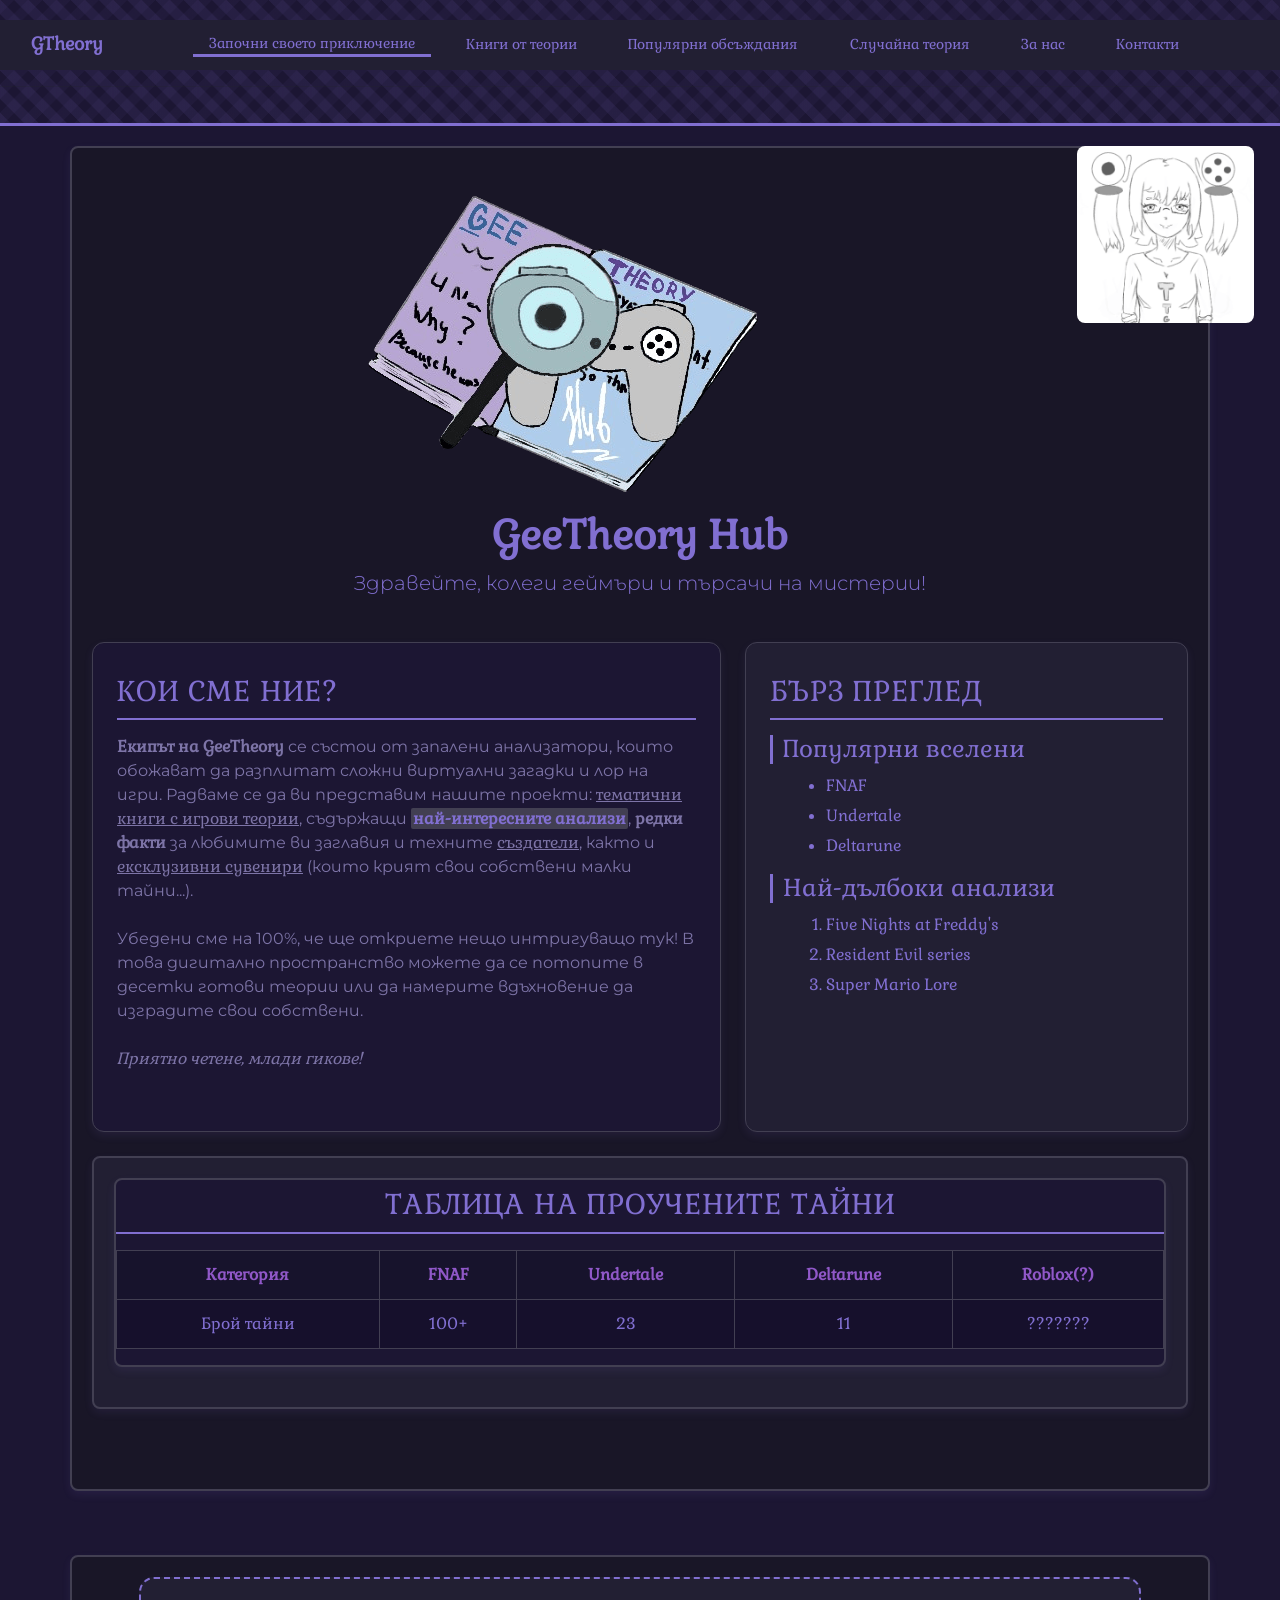
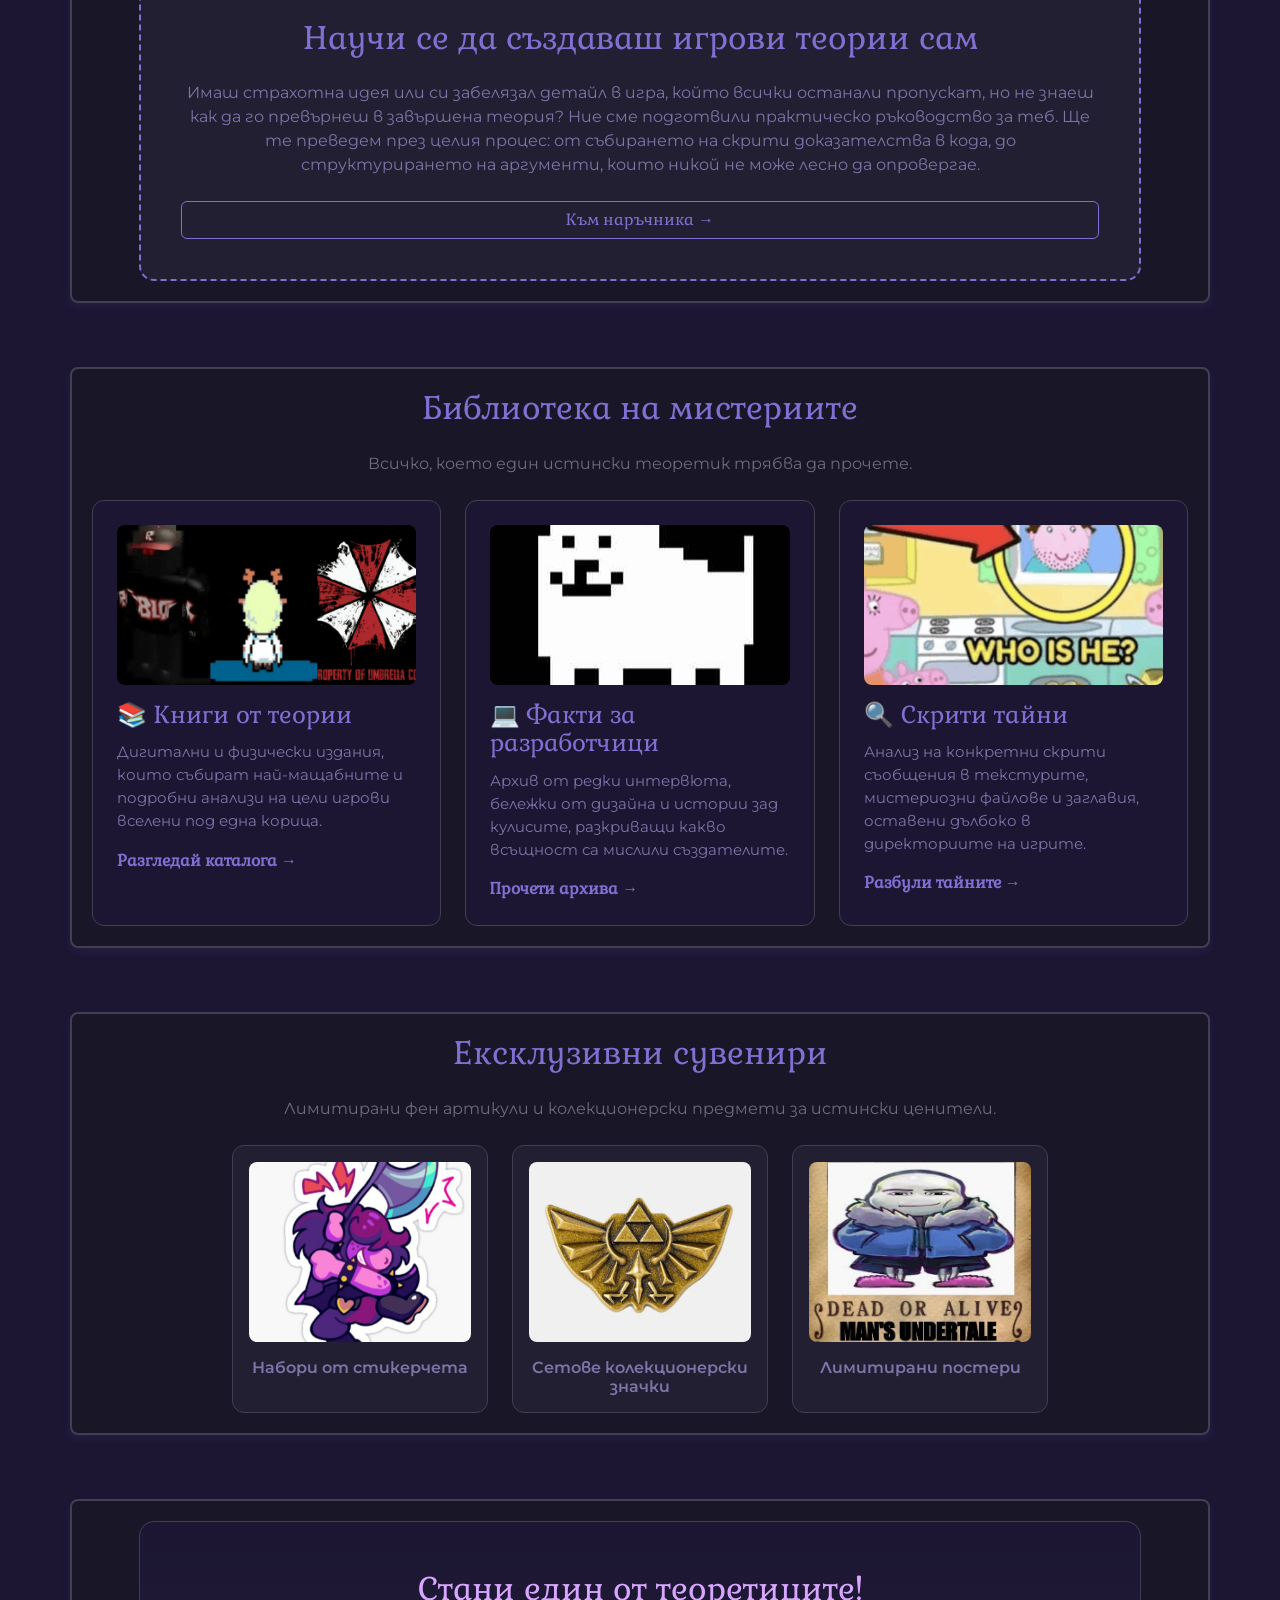
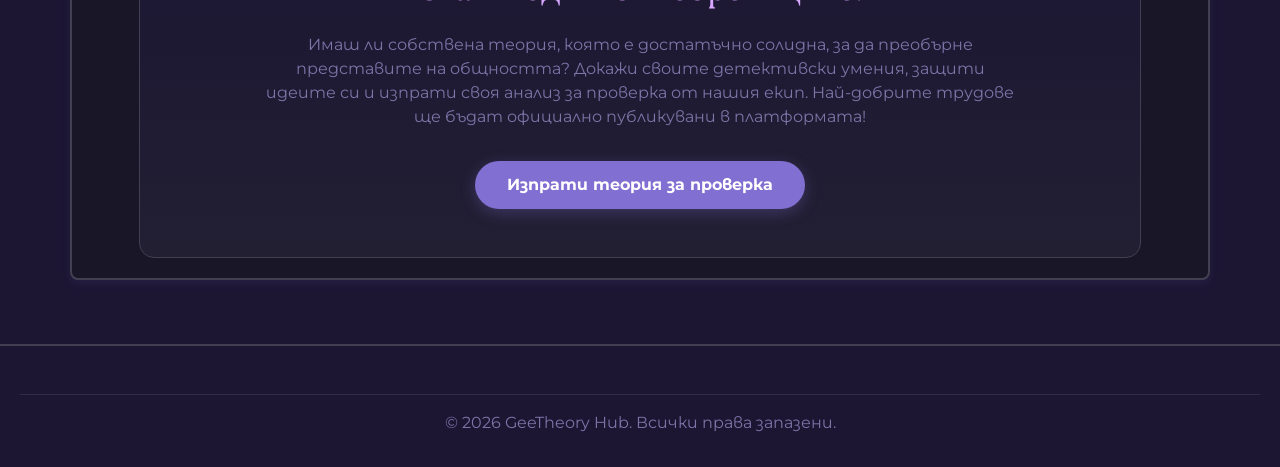
<file: index.html>
<!DOCTYPE html>
<html lang="bg">

<head>
    <link rel="icon" type="image/png" href="assets/media/logo_icon.png">
    <meta charset="UTF-8">
    <meta name="viewport" content="width=device-width, initial-scale=1.0, maximum-scale=5.0, user-scalable=yes">

    <link rel="preconnect" href="https://fonts.googleapis.com">
    <link rel="preconnect" href="https://fonts.gstatic.com" crossorigin>
    
    <link rel="stylesheet" href="https://cdnjs.cloudflare.com/ajax/libs/bootstrap/5.3.0/css/bootstrap.min.css" crossorigin="anonymous" referrerpolicy="no-referrer" />
    <link href="https://fonts.googleapis.com/css2?family=Gabriela&family=Montserrat:ital,wght@0,100..900;1,100..900&display=swap" rel="stylesheet">
    <link rel="stylesheet" href="assets/css/styles.css">

    <title>GeeTheory Hub - Начало</title>

</head>

<body>

    <header>
        <nav class="navbar navbar-expand-lg bg-body-tertiary">
            <div class="container-fluid">
                <a class="navbar-brand" href="index.html">GTheory</a>
                <button class="navbar-toggler" type="button" data-bs-toggle="collapse"
                    data-bs-target="#navbarSupportedContent" aria-controls="navbarSupportedContent"
                    aria-expanded="false" aria-label="Toggle navigation">
                    <span class="navbar-toggler-icon"></span>
                </button>
                <div class="collapse navbar-collapse" id="navbarSupportedContent">
                    <ul class="navbar-nav me-auto mb-2 mb-lg-0">
                        <li class="nav-item">
                            <a class="nav-link active" aria-current="page" href="index.html">Започни своето приключение</a>
                        </li>

                        <li class="nav-item">
                            <a class="nav-link" href="pages/books.html">Книги от теории</a>
                        </li>

                        <li class="nav-item">
                            <a class="nav-link" href="pages/discussions.html">Популярни обсъждания</a>
                        </li>

                        <li class="nav-item">
                            <a class="nav-link" href="pages/random-theory.html">Случайна теория</a>
                        </li>

                        <li class="nav-item">
                            <a class="nav-link" href="pages/about.html">За нас</a>
                        </li>

                        <li class="nav-item">
                            <a class="nav-link" href="pages/contact.html">Контакти</a>
                        </li>
                    </ul>
                </div>
            </div>
        </nav>

        <hr>

    </header>

    <div class="sticky-mascot">
        <div class="hover-image-box">
            <img src="assets/media/tiffy/Tiffy_idle.png" class="img-default" alt="GTheory Mascot">
    
            <img src="assets/media/tiffy/Tiffy.png" class="img-on-hover" alt="GTheory Mascot Hover Index">
        </div>
    </div>

    <div class="page-wrapper">

        <div class="container">
            <div class="text-center my-4">
                <img src="assets/media/logo.png" alt="welcome image" class="welcome-img img-fluid">
                <h1 align="center" class="mt-3">GeeTheory Hub</h1>
                <p class="lead" style="color: #816FD1;">Здравейте, колеги геймъри и търсачи на мистерии!</p>
            </div>

            <main>
                <section class="row g-4">
                    <div class="col-lg-7">
                        <article class="p-4" style="background-color: #1C1633; border-radius: 12px; border: 1px solid #423F52; height: 100%;">
                            <h3>Кои сме ние?</h3>
                            <p>
                                <b>Екипът на GeeTheory</b> се състои от запалени анализатори, които обожават да разплитат сложни виртуални загадки и лор на игри. Радваме се да ви представим нашите проекти: <u>тематични книги с игрови теории</u>, съдържащи <b><mark>най-интересните анализи</mark></b>, <b>редки факти</b> за любимите ви заглавия и техните <u>създатели</u>, както и <u>ексклузивни сувенири</u> (които крият свои собствени малки тайни...). 
                                <br><br>
                                Убедени сме на 100%, че ще откриете нещо интригуващо тук! В това дигитално пространство можете да се потопите в десетки готови теории или да намерите вдъхновение да изградите свои собствени.
                                <br><br>
                                <em>Приятно четене, млади гикове!</em>
                            </p>
                        </article>
                    </div>

                    <div class="col-lg-5">
                        <article class="p-4" style="background-color: #221F33; border-radius: 12px; border: 1px solid #423F52; height: 100%;">
                            <h3>Бърз преглед</h3>
                            <h4>Популярни вселени</h4>
                            <ul>
                                <li>FNAF</li>
                                <li>Undertale</li>
                                <li>Deltarune</li>
                            </ul>

                            <h4>Най-дълбоки анализи</h4>
                            <ol>
                                <li>Five Nights at Freddy's</li>
                                <li>Resident Evil series</li>
                                <li>Super Mario Lore</li>
                            </ol>
                        </article>
                    </div>

                    <div class="col-12 mt-4">
                        <article>
                            <div class="container p-0 text-center">
                                <h3 class="mb-3">Таблица на проучените тайни</h3>
                                <div class="table-responsive">
                                    <table class="table table-bordered text-center contrast-table" style="background-color:#1C1633;color:#7D74A7;border-color:#423F52;">
                                        <thead style="background-color:#221F33;color:#816FD1;">
                                            <tr>
                                                <th>Категория</th>
                                                <th>FNAF</th>
                                                <th>Undertale</th>
                                                <th>Deltarune</th>
                                                <th>Roblox(?)</th>
                                            </tr>
                                        </thead>
                                        <tbody>
                                            <tr style="background-color:#1C1633;color:#7D74A7;">
                                                <td>Брой тайни</td>
                                                <td>100+</td>
                                                <td>23</td>
                                                <td>11</td>
                                                <td>???????</td>
                                            </tr>
                                        </tbody>
                                    </table>
                                </div>
                            </div>
                        </article>
                    </div>
                </section>
            </main>
        </div>

        <section class="container main-section-box">
            <div class="row justify-content-center">
                <div class="col-md-11">
                    <div class="academy-purple-card text-center">
                        <h2 class="main-section-title">Научи се да създаваш игрови теории сам</h2>
                        <p class="mb-4">
                            Имаш страхотна идея или си забелязал детайл в игра, който всички останали пропускат, но не знаеш как да го превърнеш в завършена теория? Ние сме подготвили практическо ръководство за теб. Ще те преведем през целия процес: от събирането на скрити доказателства в кода, до структурирането на аргументи, които никой не може лесно да опровергае.
                        </p>
                        <a href="#" class="btn btn-outline-primary" style="color: #816FD1; border-color: #816FD1;">Към наръчника &rarr;</a>
                    </div>
                </div>
            </div>
        </section>

        <section class="container main-section-box">
            <h2 class="main-section-title">Библиотека на мистериите</h2>
            <p class="text-center mb-4" style="color: #6E6B7C; font-family: 'Montserrat', sans-serif;">Всичко, което един истински теоретик трябва да прочете.</p>
            <div class="row g-4">
                <div class="col-md-4">
                    <div class="library-feature-card">
                        <img src="assets/media/index/books.png" alt="Книги от теории" class="library-card-img img-fluid">
                        <h4>📚 Книги от теории</h4>
                        <p>Дигитални и физически издания, които събират най-мащабните и подробни анализи на цели игрови вселени под една корица.</p>
                        <a href="pages/books.html" style="color: #816FD1; text-decoration: none; font-weight: 600;">Разгледай каталога &rarr;</a>
                    </div>
                </div>
                <div class="col-md-4">
                    <div class="library-feature-card">
                        <img src="assets/media/index/devs.jpg" alt="Факти за разработчици" class="library-card-img img-fluid">
                        <h4>💻 Факти за разработчици</h4>
                        <p>Архив от редки интервюта, бележки от дизайна и истории зад кулисите, разкриващи какво всъщност са мислили създателите.</p>
                        <a href="#" style="color: #816FD1; text-decoration: none; font-weight: 600;">Прочети архива &rarr;</a>
                    </div>
                </div>
                <div class="col-md-4">
                    <div class="library-feature-card">
                        <img src="assets/media/index/mysteries.png" alt="Скрити тайни" class="library-card-img img-fluid">
                        <h4>🔍 Скрити тайни</h4>
                        <p>Анализ на конкретни скрити съобщения в текстурите, мистериозни файлове и заглавия, оставени дълбоко в директориите на игрите.</p>
                        <a href="#" style="color: #816FD1; text-decoration: none; font-weight: 600;">Разбули тайните &rarr;</a>
                    </div>
                </div>
            </div>
        </section>

        <section class="container main-section-box">
            <h2 class="main-section-title">Ексклузивни сувенири</h2>
            <p class="text-center mb-4" style="color: #6E6B7C; font-family: 'Montserrat', sans-serif;">Лимитирани фен артикули и колекционерски предмети за истински ценители.</p>
            <div class="row g-4 justify-content-center">
                <div class="col-md-3 col-sm-6">
                    <div class="souvenir-showcase-card">
                        <div class="souvenir-img-wrapper">
                            <img src="assets/media/index/souvenirs1.png" alt="Сувенир 1" class="img-fluid">
                        </div>
                        <h4 class="souvenir-title">Набори от стикерчета</h4>
                    </div>
                </div>
                <div class="col-md-3 col-sm-6">
                    <div class="souvenir-showcase-card">
                        <div class="souvenir-img-wrapper">
                            <img src="assets/media/index/souvenirs2.png" alt="Сувенир 2" class="img-fluid">
                        </div>
                        <h4 class="souvenir-title">Сетове колекционерски значки</h4>
                    </div>
                </div>
                <div class="col-md-3 col-sm-6">
                    <div class="souvenir-showcase-card">
                        <div class="souvenir-img-wrapper">
                            <img src="assets/media/index/souvenirs3.jpg" alt="Сувенир 3" class="img-fluid">
                        </div>
                        <h4 class="souvenir-title">Лимитирани постери</h4>
                    </div>
                </div>
            </div>
        </section>

        <section class="container main-section-box">
            <div class="row justify-content-center">
                <div class="col-md-11">
                    <div class="cta-theorist-box">
                        <h2 class="main-section-title" style="color: #d7a6ff;">Стани един от теоретиците!</h2>
                        <p class="mx-auto style-desc" style="max-width: 750px; color: #7D74A7; font-family: 'Montserrat', sans-serif;">
                            Имаш ли собствена теория, която е достатъчно солидна, за да преобърне представите на общността? Докажи своите детективски умения, защити идеите си и изпрати своя анализ за проверка от нашия екип. Най-добрите трудове ще бъдат официално публикувани в платформата!
                        </p>
                        <a href="pages/contact.html" class="btn-purple-cta">Изпрати теория за проверка</a>
                    </div>
                </div>
            </div>
        </section>

    </div>

    <footer>
        <hr>
        <p class="text-center">&copy; 2026 GeeTheory Hub. Всички права запазени.</p>
    </footer>

    <script src="https://cdn.jsdelivr.net/npm/bootstrap@5.3.0/dist/js/bootstrap.bundle.min.js" defer></script>
</body>

</html>
</file>
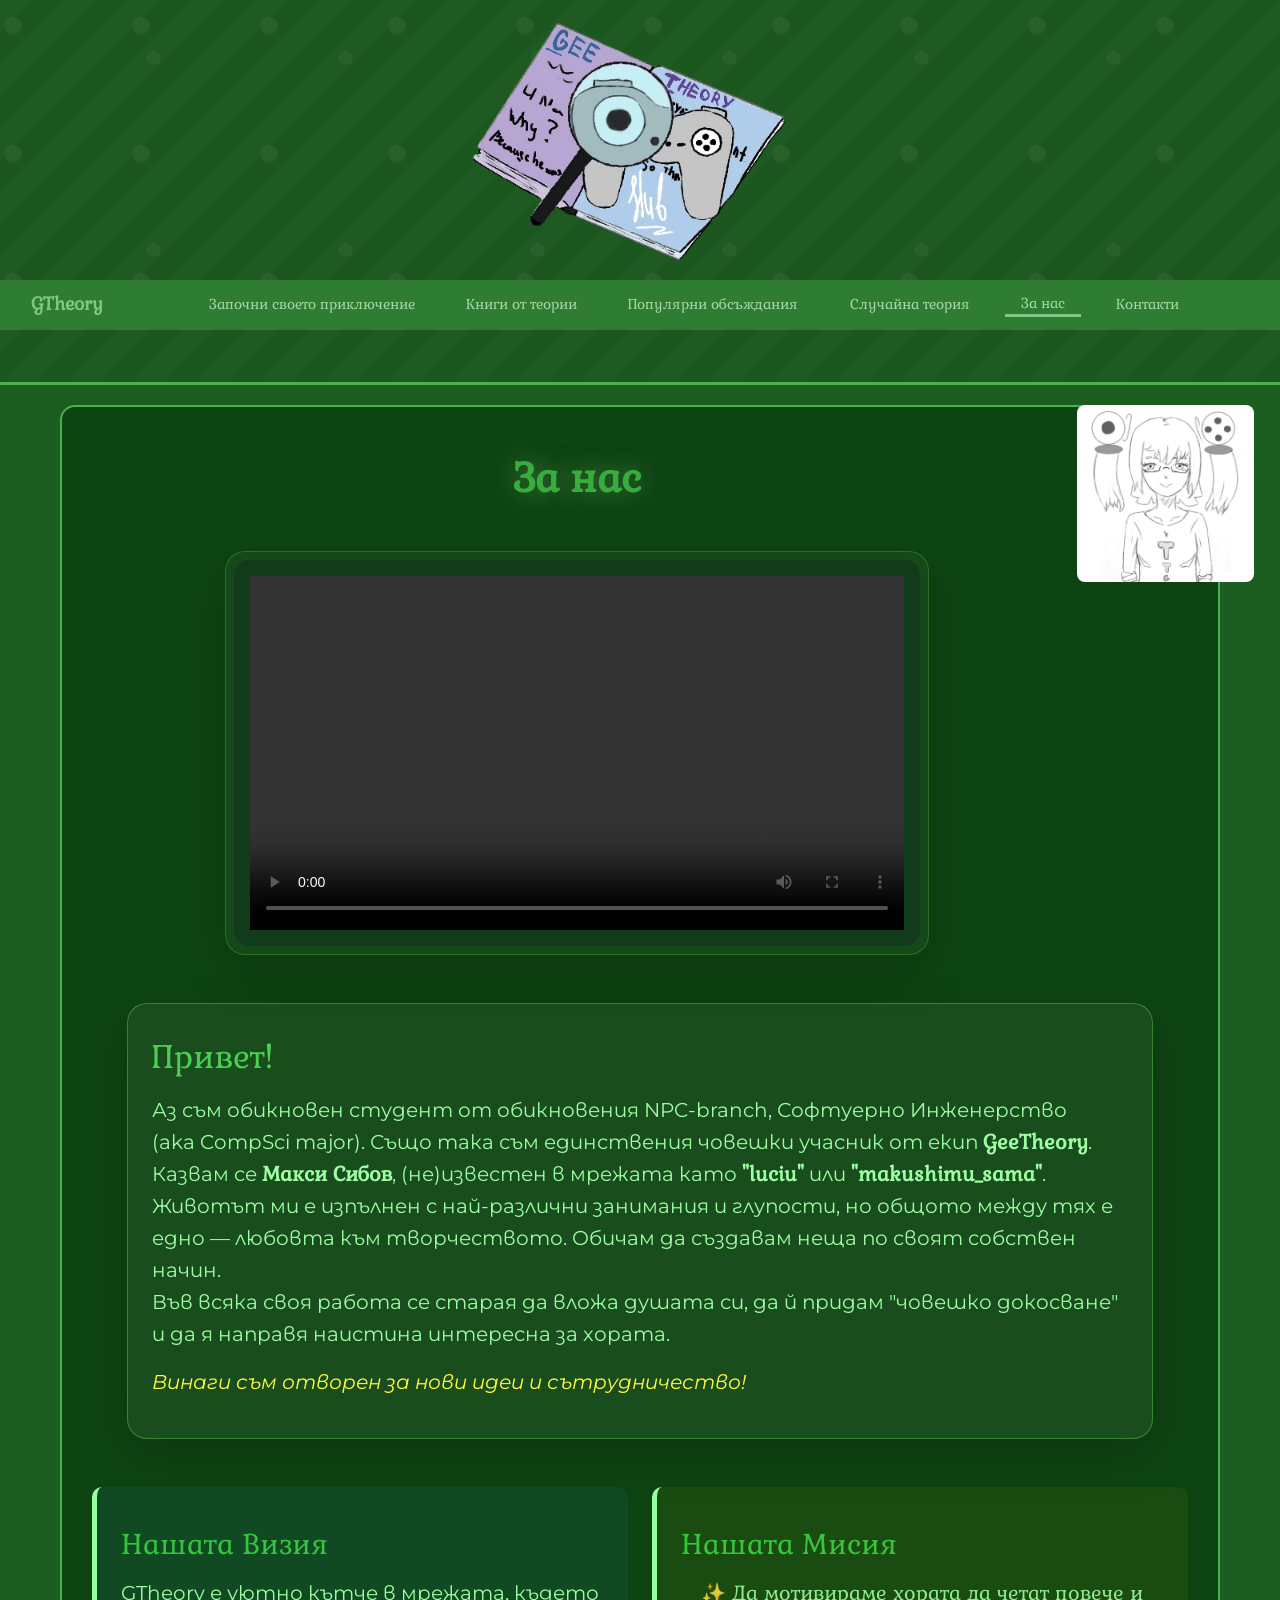
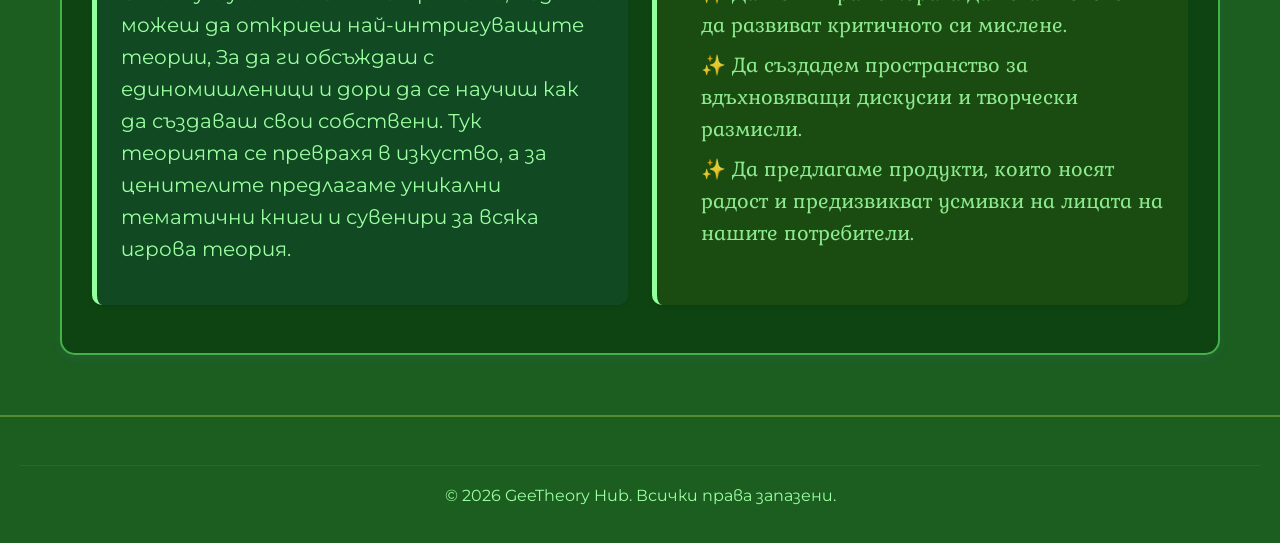
<file: pages/about.html>
<!DOCTYPE html>
<html lang="bg">

<head>
    <link rel="icon" type="image/png" href="../assets/media/logo_icon.png">
    <meta charset="UTF-8">
    <meta name="viewport" content="width=device-width, initial-scale=1.0, maximum-scale=5.0, user-scalable=yes">
    <link rel="preconnect" href="https://fonts.googleapis.com">
    <link rel="preconnect" href="https://fonts.gstatic.com" crossorigin>
    <link href="https://fonts.googleapis.com/css2?family=Gabriela&family=Montserrat:ital,wght@0,100..900;1,100..900&display=swap" rel="stylesheet">
    <link rel="stylesheet" href="https://cdnjs.cloudflare.com/ajax/libs/bootstrap/5.3.0/css/bootstrap.min.css" crossorigin="anonymous" referrerpolicy="no-referrer" />
    <link rel="stylesheet" href="../assets/css/styles.css">
    <title>За нас</title>
</head>

<body class="about-page">

    <header class="about-header">
        <div class="magnifying-glass magnifier-1"></div>
        <div class="magnifying-glass magnifier-2"></div>
        <div class="magnifying-glass magnifier-3"></div>

        <img src="../assets/media/logo.png" alt="Logo of my brand" style="width: 25rem !important;" class="img-fluid">
        <nav class="navbar navbar-expand-lg bg-body-tertiary">
            <div class="container-fluid">
                <a class="navbar-brand" href="../index.html">GTheory</a>
                <button class="navbar-toggler" type="button" data-bs-toggle="collapse"
                    data-bs-target="#navbarSupportedContent" aria-controls="navbarSupportedContent"
                    aria-expanded="false" aria-label="Toggle navigation">
                    <span class="navbar-toggler-icon"></span>
                </button>
                <div class="collapse navbar-collapse" id="navbarSupportedContent">
                    <ul class="navbar-nav me-auto mb-2 mb-lg-0">
                        <li class="nav-item">
                            <a class="nav-link" href="../index.html">Започни своето приключение</a>
                        </li>
                        <li class="nav-item">
                            <a class="nav-link" href="../pages/books.html">Книги от теории</a>
                        </li>
                        <li class="nav-item">
                            <a class="nav-link" href="../pages/discussions.html">Популярни обсъждания</a>
                        </li>
                        <li class="nav-item">
                            <a class="nav-link" href="random-theory.html">Случайна теория</a>
                        </li>
                        <li class="nav-item">
                            <a class="nav-link active" aria-current="page" href="about.html">За нас</a>
                        </li>
                        <li class="nav-item">
                            <a class="nav-link" href="contact.html">Контакти</a>
                        </li>
                    </ul>
                </div>
            </div>
        </nav>
    </header>

    <div class="sticky-mascot">
        <div class="hover-image-box">
            <img src="../assets/media/tiffy/Tiffy_idle.png" class="img-default" alt="GTheory Mascot">
            <img src="../assets/media/tiffy/Tiffy_about.png" class="img-on-hover" alt="GTheory Mascot Hover About">
        </div>
    </div>

    <div class="page-wrapper">
        <div class="container py-5">
            <h1 class="text-center mb-5" style="font-family: 'Gabriela', serif; color: #00ff08;">За нас</h1>

            <div class="row justify-content-center mb-5">
                <div class="col-md-11 col-lg-9">
                    <div class="p-2 shadow-lg" style="background: rgba(255, 255, 255, 0.03); border-radius: 20px; border: 1px solid rgba(134, 255, 113, 0.2);">
                        <div class="ratio ratio-16x9" style="border-radius: 15px; overflow: hidden; background: #123b1b;">
                            
                            <div class="d-flex flex-column align-items-center justify-content-center text-center p-3 text-muted">
                                <video width="100%" height="100%" controls>
                                    <source src="../assets/media/vid_promo.mov" type="video/mp4">
                                </video>
                            </div>
                            
                        </div>
                    </div>
                </div>
            </div>
            <div class="row justify-content-center mb-5">
                <div class="col-md-11 about-card shadow-lg p-4" style="background: rgba(255, 255, 255, 0.05); border-radius: 20px; border: 1px solid rgba(134, 255, 113, 0.3);">
                    <h2>Привет!</h2>
                    <p>
                        Аз съм обикновен студент от обикновения NPC-branch, Софтуерно Инженерство <br>(aka CompSci major). Също така съм единствения човешки учасник от екип <strong>GeeTheory</strong>. <br>Казвам се <strong>Макси Сибов</strong>, (не)известен в мрежата като <strong>"luciu"</strong> или <strong>"makushimu_sama"</strong>. 
                        <br>Животът ми е изпълнен с най-различни занимания и глупости, но общото между тях е едно — любовта към творчеството. 
                        Обичам да създавам неща по своят собствен начин. <br>Във всяка своя работа се старая да вложа душата си, да й придам
                        "човешко докосване" и да я направя наистина интересна за хората. 
                    </p>
                    <p style="font-style: italic; color: #fffc40 !important;">Винаги съм отворен за нови идеи и сътрудничество!</p>
                </div>
            </div>

            <div class="row g-4">
                <div class="col-md-6">
                    <div class="h-100 p-4 shadow-sm" style="background: rgba(46, 123, 180, 0.1); border-left: 5px solid #93ff9e; border-radius: 10px;">
                        <h3>Нашата Визия</h3>
                        <p>
                            GTheory е уютно кътче в мрежата, където можеш да откриеш най-интригуващите теории, 
                            За да ги обсъждаш с единомишленици и дори да се научиш как да създаваш свои собствени. 
                            Тук теорията се преврахя в изкуство, а за ценителите предлагаме уникални тематични книги и сувенири за всяка игрова теория.
                        </p>
                    </div>
                </div>
                <div class="col-md-6">
                    <div class="h-100 p-4 shadow-sm" style="background: rgba(255, 215, 0, 0.05); border-left: 5px solid #93ff9e; border-radius: 10px;">
                        <h3>Нашата Мисия</h3>
                        <div class="ul-card" style="list-style-type: '✨ ';">
                            <li class="mb-2">Да мотивираме хората да четат повече и да развиват критичното си мислене.</li>
                            <li class="mb-2">Да създадем пространство за вдъхновяващи дискусии и творчески размисли.</li>
                            <li>Да предлагаме продукти, които носят радост и предизвикват усмивки на лицата на нашите потребители.</li>
                        </div>
                    </div>
                </div>
            </div>
        </div>
    </div>

    <footer>
        <hr>
        <p>&copy; 2026 GeeTheory Hub. Всички права запазени.</p>
    </footer>

    <script src="https://cdn.jsdelivr.net/npm/bootstrap@5.3.0/dist/js/bootstrap.bundle.min.js" defer></script>

</body>

</html>
</file>
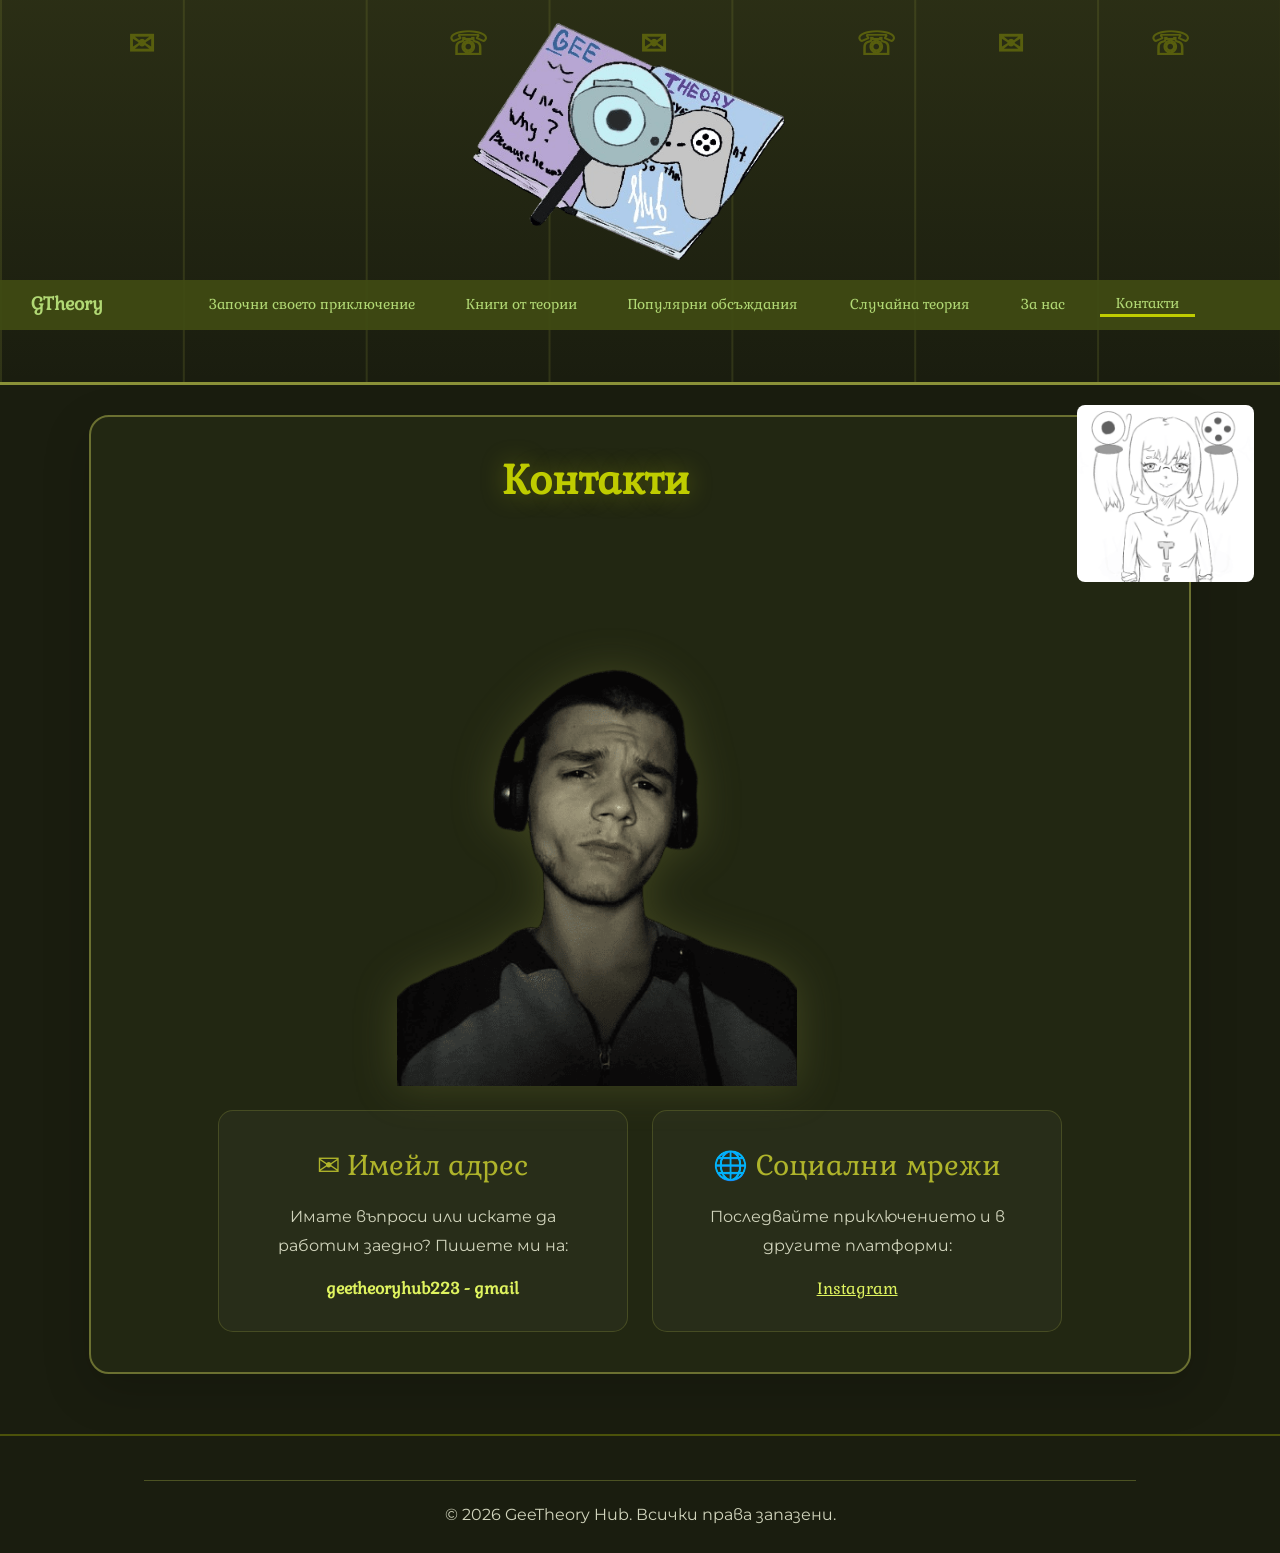
<file: pages/contact.html>
﻿<!DOCTYPE html>
<html lang="bg">

<head>
    <link rel="icon" type="image/png" href="../assets/media/logo_icon.png">
    <meta charset="UTF-8">
    <meta name="viewport" content="width=device-width, initial-scale=1.0, maximum-scale=5.0, user-scalable=yes">
    
    <link rel="preconnect" href="https://fonts.googleapis.com">
    <link rel="preconnect" href="https://fonts.gstatic.com" crossorigin>

    <link href="https://fonts.googleapis.com/css2?family=Gabriela&family=Montserrat:ital,wght@0,100..900;1,100..900&display=swap" rel="stylesheet">
    <link rel="stylesheet" href="https://cdnjs.cloudflare.com/ajax/libs/bootstrap/5.3.0/css/bootstrap.min.css" crossorigin="anonymous" referrerpolicy="no-referrer" />
    
    <!-- Unified CSS -->
    <link rel="stylesheet" href="../assets/css/styles.css">
    <title>Контакти</title>
</head>

<body class="contact-page">

    <header class="contact-header">
        <div class="floating-icons">
            <span class="floating-phone">☏</span>
            <span class="floating-letter">✉</span>
            <span class="floating-phone">☏</span>
            <span class="floating-letter">✉</span>
            <span class="floating-phone">☏</span>
            <span class="floating-letter">✉</span>
        </div>
        <img src="../assets/media/logo.png" alt="Logo of my brand" style="width: 25rem !important; position: inherit !important;" class="img-fluid">
        <nav class="navbar navbar-expand-lg bg-body-tertiary">
            <div class="container-fluid">
                <a class="navbar-brand" href="../index.html">GTheory</a>
                <button class="navbar-toggler" type="button" data-bs-toggle="collapse"
                    data-bs-target="#navbarSupportedContent" aria-controls="navbarSupportedContent"
                    aria-expanded="false" aria-label="Toggle navigation">
                    <span class="navbar-toggler-icon"></span>
                </button>
                <div class="collapse navbar-collapse" id="navbarSupportedContent">
                    <ul class="navbar-nav me-auto mb-2 mb-lg-0">
                        <li class="nav-item">
                            <a class="nav-link" href="../index.html">Започни своето приключение</a>
                        </li>
                        <li class="nav-item">
                            <a class="nav-link" href="../pages/books.html">Книги от теории</a>
                        </li>
                        <li class="nav-item">
                            <a class="nav-link" href="../pages/discussions.html">Популярни обсъждания</a>
                        </li>
                        <li class="nav-item">
                            <a class="nav-link" href="random-theory.html">Случайна теория</a>
                        </li>
                        <li class="nav-item">
                            <a class="nav-link" href="about.html">За нас</a>
                        </li>
                        <li class="nav-item">
                            <a class="nav-link active" aria-current="page" href="contact.html">Контакти</a>
                        </li>
                    </ul>
                </div>
            </div>
        </nav>
    </header>

    <div class="sticky-mascot">
        <div class="hover-image-box">
            <img src="../assets/media/tiffy/Tiffy_idle.png" class="img-default" alt="GTheory Mascot">
    
            <img src="../assets/media/tiffy/Tiffy_contact.png" class="img-on-hover" alt="GTheory Mascot Hover Contact">
        </div>
    </div>

    <div class="page-wrapper">
        <div class="container shadow-lg">
            <h1 class="text-center mb-5" style="font-family: 'Gabriela', serif; color: #ddf060;">Контакти</h1>
            <img src="../assets/media/contacts/contact.png" alt="Contact Illustration" class="contact-illustration img-fluid mb-4" style="max-width: 400px; display: block; margin-left: auto; margin-right: auto;">

            <div class="row g-4 justify-content-center">
                <div class="col-md-5">
                    <div class="contact-card">
                        <h3>✉ Имейл адрес</h3>
                        <p>Имате въпроси или искате да работим заедно? Пишете ми на:</p>
                        <a href="mailto:geetheoryhub223@gmail.com" class="contact-link">geetheoryhub223 - gmail</a>
                    </div>
                </div>

                <div class="col-md-5">
                    <div class="contact-card">
                        <h3>🌐 Социални мрежи</h3>
                        <p>Последвайте приключението и в другите платформи:</p>
                        <div class="social-icons">
                            <a href="https://www.instagram.com/makushimu_sama/" target="_blank">Instagram</a>
                        </div>
                    </div>
                </div>
            </div>

        </div>
    </div>

    <footer class="text-center py-4">
        <hr style="border-color: #ddf060; width: 80%; margin: 20px auto;">
        <p>&copy; 2026 GeeTheory Hub. Всички права запазени.</p>
    </footer>

    <script src="https://cdn.jsdelivr.net/npm/bootstrap@5.3.0/dist/js/bootstrap.bundle.min.js" defer></script>

</body>
</html>
</file>
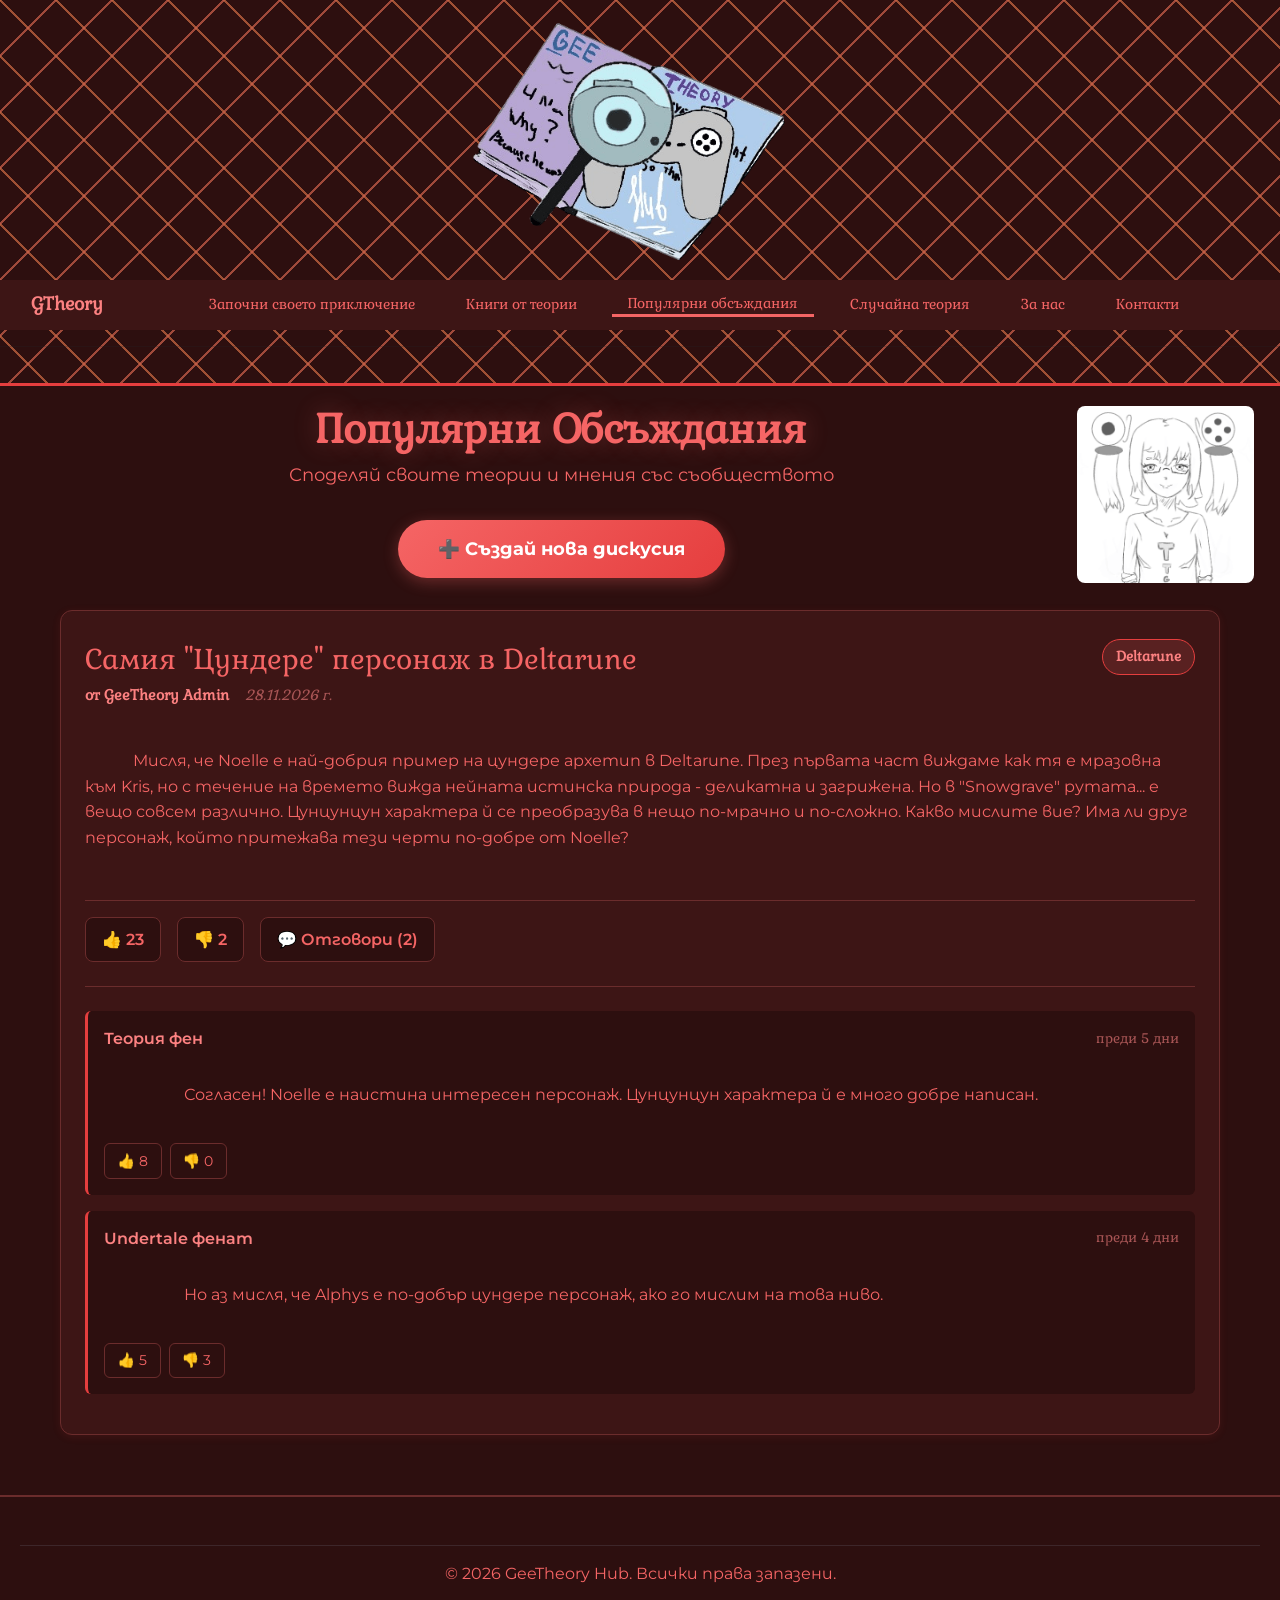
<file: pages/discussions.html>
<!DOCTYPE html>
<html lang="bg">

<head>
    <link rel="icon" type="image/png" href="../assets/media/logo_icon.png">
    <meta charset="UTF-8">
    <meta name="viewport" content="width=device-width, initial-scale=1.0, maximum-scale=5.0, user-scalable=yes">

    <link rel="preconnect" href="https://fonts.googleapis.com">
    <link rel="preconnect" href="https://fonts.gstatic.com" crossorigin>

    <link rel="stylesheet" href="https://cdnjs.cloudflare.com/ajax/libs/bootstrap/5.3.0/css/bootstrap.min.css" crossorigin="anonymous" referrerpolicy="no-referrer" />
    <link href="https://fonts.googleapis.com/css2?family=Gabriela&family=Montserrat:ital,wght@0,100..900;1,100..900&display=swap" rel="stylesheet">
    <!-- Unified CSS -->
    <link rel="stylesheet" href="../assets/css/styles.css">

    <title>Популярни Обсъждания</title>
</head>

<body class="discussions-page">

    <header class="discussions-header">
        <img src="../assets/media/logo.png" alt="Logo of my brand" style="width: 25rem !important;" class="img-fluid">
        <nav class="navbar navbar-expand-lg bg-body-tertiary">
            <div class="container-fluid">
                <a class="navbar-brand" href="../index.html">GTheory</a>
                <button class="navbar-toggler" type="button" data-bs-toggle="collapse"
                    data-bs-target="#navbarSupportedContent" aria-controls="navbarSupportedContent"
                    aria-expanded="false" aria-label="Toggle navigation">
                    <span class="navbar-toggler-icon"></span>
                </button>
                <div class="collapse navbar-collapse" id="navbarSupportedContent">
                    <ul class="navbar-nav me-auto mb-2 mb-lg-0">
                        <li class="nav-item">
                            <a class="nav-link" href="../index.html">Започни своето приключение</a>
                        </li>
                        <li class="nav-item">
                            <a class="nav-link" href="../pages/books.html">Книги от теории</a>
                        </li>
                        <li class="nav-item">
                            <a class="nav-link active" aria-current="page" href="discussions.html">Популярни обсъждания</a>
                        </li>
                        <li class="nav-item">
                            <a class="nav-link" href="random-theory.html">Случайна теория</a>
                        </li>
                        <li class="nav-item">
                            <a class="nav-link" href="about.html">За нас</a>
                        </li>
                        <li class="nav-item">
                            <a class="nav-link" href="contact.html">Контакти</a>
                        </li>
                    </ul>
                </div>
            </div>
        </nav>
        <hr>
    </header>

    <div class="sticky-mascot">
        <div class="hover-image-box">
            <img src="../assets/media/tiffy/Tiffy_idle.png" class="img-default" alt="GTheory Mascot">
    
            <img src="../assets/media/tiffy/Tiffy_discussions.png" class="img-on-hover" alt="GTheory Mascot Hover Discussions">
        </div>
    </div>

    <div class="page-wrapper">
        <h1 align="center">Популярни Обсъждания</h1>
        <p class="section-subtitle">Споделяй своите теории и мнения със съобществото</p>

        <!-- CREATE DISCUSSION BUTTON -->
        <div class="create-discussion-container">
            <button class="btn-create-discussion" onclick="toggleCreateForm()">
                ➕ Създай нова дискусия
            </button>
        </div>

        <!-- CREATE DISCUSSION FORM -->
        <div id="createForm" class="create-form hidden">
            <div class="form-header">
                <h2>Създай своята дискусия</h2>
                <button class="close-btn" onclick="toggleCreateForm()">✕</button>
            </div>
            <form onsubmit="createDiscussion(event)">
                <div class="form-group">
                    <label for="titleInput">Заглавие на дискусията:</label>
                    <input type="text" id="titleInput" placeholder="Напр. Най-добрия персонаж в FNAF" required>
                </div>
                <div class="form-group">
                    <label for="contentInput">Твоето мнение:</label>
                    <textarea id="contentInput" placeholder="Напиши подробно твоето мнение тук..." rows="6" required></textarea>
                </div>
                <div class="form-group">
                    <label for="gameInput">За коя игра е дискусията?</label>
                    <select id="gameInput" required>
                        <option value="">Избери игра...</option>
                        <option value="fnaf">Five Nights at Freddy's</option>
                        <option value="undertale">Undertale</option>
                        <option value="deltarune">Deltarune</option>
                        <option value="mario">Super Mario Bros</option>
                        <option value="zelda">The Legend of Zelda</option>
                        <option value="resident-evil">Resident Evil</option>
                        <option value="roblox">Roblox</option>
                        <option value="other">Друга игра</option>
                    </select>
                </div>
                <div class="form-actions">
                    <button type="submit" class="btn-submit">Публикувай</button>
                    <button type="button" class="btn-cancel" onclick="toggleCreateForm()">Отмени</button>
                </div>
            </form>
        </div>

        <!-- DISCUSSIONS LIST -->
        <div class="discussions-container" id="discussionsContainer">
            <!-- Дискусиите ще се зареждат тук -->
        </div>

    </div>

    <footer>
        <hr>
        <p>&copy; 2026 GeeTheory Hub. Всички права запазени.</p>
    </footer>

    <!-- REPLY MODAL -->
    <div id="replyModal" class="modal hidden">
        <div class="modal-content">
            <div class="modal-header">
                <h2>Отговори на дискусия</h2>
                <button class="close-modal" onclick="closeReplyModal()">✕</button>
            </div>
            <form onsubmit="submitReply(event)">
                <textarea id="replyText" placeholder="Напиши своя отговор..." rows="5" required></textarea>
                <div class="modal-actions">
                    <button type="submit" class="btn-submit">Отговори</button>
                    <button type="button" class="btn-cancel" onclick="closeReplyModal()">Отмени</button>
                </div>
            </form>
        </div>
    </div>

    <script src="../assets/js/discussions.js"></script>
    <script src="https://cdn.jsdelivr.net/npm/bootstrap@5.3.0/dist/js/bootstrap.bundle.min.js" defer></script>

</body>

</html>
</file>
<file: assets/css/styles.css>
/* ========================================
   UNIFIED STYLES.CSS - All pages
   ======================================== */

* {
    box-sizing: border-box;
    padding: 0;
    margin: 0;
}

html, body {
    max-width: 100%;
}

html {
    font-size: 16px;
}

body {
    background-color: #1C1633;
    margin: 0;
    padding: 0;
}

html::-webkit-scrollbar,
body::-webkit-scrollbar {
    width: 0 !important;
    height: 0 !important;
    background: transparent !important; /* Прави го прозрачен */
    display: none !important;
}

.page-wrapper {
    max-width: 75rem;
    margin: 0 auto;
    padding: 0 1.25rem;
}

/* ========================================
   GLOBAL TYPOGRAPHY
   ======================================== */

h1 {
    color: #816FD1;
    font-size: 2.5rem;
    font-weight: bold !important;
    text-align: center;
}

h3 {
    color: #816FD1;
    padding-top: 0.5rem !important;
    font-size: 1.75rem !important;
}

h4 {
    color: #7D74A7;
}

article h4 {
    color: #7D74A7;
}

article ul,
article ol {
    color: #6E6B7C;
    font-family: 'Montserrat', sans-serif;
    margin-left: 1.5rem;
}

article ul li,
article ol li {
    color: #816FD1;
    margin-bottom: 0.375rem;
}

ul, ol {
    color: #7D74A7;
    font-family: 'Montserrat', sans-serif;
}

p {
    color: #7D74A7;
    font-family: 'Montserrat', sans-serif;
}

mark {
    background-color: #423F52;
    color: #816FD1;
    padding: 0 0.125rem;
    border-radius: 0.125rem;
}

a {
    color: #816FD1 !important;
}

a:hover {
    color: #FFFFFF !important;
}

* {
    font-family: Gabriela;
}

.gabriela-regular {
    font-family: "Gabriela", serif;
    font-weight: 400;
    font-style: normal;
}

.montserrat-regular {
    font-family: "Montserrat", sans-serif;
    font-weight: 500;
    font-style: normal;
}

/* ==========================================================================
   СТИЛИ ДЛЯ СТИКЕР-КАРТИНКИ С ЭФФЕКТОМ ХОВЕРА
   ========================================================================== */

/* ==========================================================================
   ОБНОВЛЕННЫЙ СТИЛЬ: ПОЛНАЯ ЗАМЕНА КАРТИНКИ ПРИ ХОВЕРЕ
   ========================================================================== */

.sticky-mascot {
    position: sticky;
    top: 120px; 
    float: right;
    margin-right: 2vw; 
    
    /* Адаптивный размер (clamp), сохраняем */
    width: clamp(120px, 15vw, 230px); 
    padding-left: 15px; 
    z-index: 999;
    pointer-events: auto;
    transition: width 0.2s ease; 
}

/* Контейнер для двух изображений */
.hover-image-box {
    position: relative;
    cursor: pointer;
    width: 100%;
    /* Важно: айдл-картинка будет задавать высоту контейнера */
}

/* Общие стили для обеих картинок для бесшовного наложения */
.hover-image-box img {
    width: 100%;
    height: auto;
    display: block;
    border-radius: 8px; /* Опционально */
    
    /* Плавный переход для ПРОЗРАЧНОСТИ обеих картинок */
    transition: opacity 0.3s ease-in-out; 
}

/* 1. Айдл-версия (по умолчанию): Видима, задает размеры в потоке */
.img-default {
    position: relative; /* Она определяет размер .hover-image-box */
    opacity: 1;          /* Изначально видима */
    z-index: 1;          /* Нижний слой */
}

/* 2. Версия для ховера: Абсолютно позиционирована ТОЧНО НАД айдл-версией */
.hover-image-box .img-on-hover {
    position: absolute;  /* Размещаем точно поверх */
    top: 0;
    left: 0;
    opacity: 0;          /* Изначально скрыта */
    z-index: 2;          /* Верхний слой */
}

/* ==========================================================================
   МАГИЯ ХОВЕРА: ОДНОВРЕМЕННОЕ ИЗМЕНЕНИЕ ДВУХ ОПАЧИТИ
   ========================================================================== */

/* Когда пользователь наводит мышь на контейнер .hover-image-box: */

/* 1. Скрываем айдл-картинку ПОЛНОСТЬЮ */
.hover-image-box:hover .img-default {
    opacity: 0;
}

/* 2. Показываем ховер-картинку ПОЛНОСТЬЮ */
.hover-image-box:hover .img-on-hover {
    opacity: 1;
}


/* Мобильная адаптивность (сохраняем) */
@media (max-width: 576px) {
    .sticky-mascot {
        top: 80px;
        margin-right: 5px;
    }
}

/* ========================================
   TABLE STYLES
   ======================================== */


.contrast-table {
    background-color: #1C1633 !important;
    color: #816FD1 !important;
    border-color: #423F52 !important;
}

.table {
    --bs-table-bg: #130e29b0 !important;
}

.contrast-table th,
.contrast-table td {
    border-color: #423F52 !important;
    color: #816FD1 !important;
    padding: 0.75rem 0.5rem !important;
}

.contrast-table thead th {
    color: #9058c8 !important;
    font-weight: 600 !important;
}

/* ========================================
   NAVBAR STYLES (Global)
   ======================================== */

.navbar {
    background-color: #221F33 !important;
    font-size: 1.1vw;
    color: black;
    display: flex !important;
    justify-content: space-between !important;
    align-items: center !important;
    gap: 0.8vw;
    animation: navbarGlow 3s ease-in-out infinite;
    transition: all 0.5s ease;
    padding: 0.5vw 1.5vw !important;
}

/* ==========================================================================
   ПЕРЕКРАШИВАЕМ КНОПКУ-ГАМБУРГЕР ДЛЯ МОБИЛЬНЫХ (ANDROID)
   ========================================================================== */

/* 1. Меняем цвет самих трех линий */
.navbar-toggler-icon {
    /* Мы заменяем стандартный цвет на твой фиолетовый #816FD1. 
       Обрати внимание: вместо знака # в коде ниже нужно писать %23 (это кодировка для URL) */
    background-image: url("data:image/svg+xml,%3csvg xmlns='http://www.w3.org/2000/svg' viewBox='0 0 30 30'%3e%3cpath stroke='%23FFFFFF' stroke-linecap='round' stroke-miterlimit='10' stroke-width='2' d='M4 7h22M4 15h22M4 23h22'/%3e%3c/svg%3e") !important;
}

/* 2. Меняем цвет рамки вокруг этих линий, чтобы она сочеталась */
.navbar-toggler {
    border-color: #FFFFFF !important; /* Делаем рамку фиолетовой */
    /* Если тебе вообще не нужна рамка вокруг линий, раскомментируй строку ниже: */
    /* border: none !important; */
}

/* 3. Опционально: меняем цвет свечения (тени) при нажатии на кнопку на Android */
.navbar-toggler:focus {
    box-shadow: 0 0 0 0.25rem rgba(255, 255, 255, 0.25) !important; /* Неоновое фиолетовое свечение */
}

.navbar .container-fluid {
    display: flex !important;
    justify-content: space-between !important;
    align-items: center !important;
    gap: 0.8vw !important;
    width: 100% !important;
}

.navbar-nav {
    display: flex !important;
    flex: 1;
    flex-grow: 1 !important;
    justify-content: center !important;
    align-items: center !important;
    gap: 1.5vw;
    margin: 0 !important;
    height: 100%;
}

.nav-link,
.btn,
.navbar-brand {
    white-space: nowrap !important;
    display: flex !important;
    align-items: center !important;
    justify-content: center !important;
}

.navbar-brand {
    font-size: clamp(16px, 1.4vw, 28px) !important;
    margin-right: 2vw !important;
    font-weight: bold;
    transition: all 0.4s ease;
    color: #816FD1 !important;
}

.nav-link {
    font-size: clamp(14px, 1vw, 20px) !important;
    margin-bottom: 0 !important;
    display: flex !important;
    align-items: center !important;
    justify-content: center !important;
    height: 100%;
    padding: 0 1rem !important;
    position: relative;
    transition: all 0.4s ease !important;
    overflow: hidden;
}

.nav-link:hover {
    color: #FFFFFF !important;
    text-decoration: underline;
    text-decoration-color: #816FD1;
}

.nav-link::before {
    content: '';
    position: absolute;
    bottom: 0;
    left: -100%;
    width: 100%;
    height: 0.167vw;
    background: linear-gradient(90deg, transparent, #ffffff, transparent) !important;
    transition: left 0.5s ease;
}

.nav-link:hover::before {
    left: 100%;
}

.nav-link:hover {
    color: #ffffff !important;
    text-decoration: none !important;
    transform: translateY(-3px);
}

.dropdown-menu {
    margin-top: 0 !important;
    top: 100% !important;
}

.btn-outline-success {
    color: #816FD1 !important;
    border-color: #816FD1 !important;
}

.btn-outline-success:hover {
    background-color: #816FD1 !important;
    color: #1C1633 !important;
}

.btn-outline-success:active,
.btn-outline-success:focus,
.btn-outline-success.active {
    background-color: #816FD1 !important;
    border-color: #816FD1 !important;
    color: #1C1633 !important;
    box-shadow: 0 0 0 0.25rem rgba(129, 111, 209, 0.5) !important;
}

@keyframes navbarGlow {
    0%, 100% {
        box-shadow: 0 4px 0.75vw rgba(129, 111, 209, 0.1);
    }
    50% {
        box-shadow: 0 4px 0.67vw rgba(0, 0, 0, 0.114);
    }
}

@keyframes brandPulse {
    0%, 100% {
        transform: scale(1);
        text-shadow: 0 0 0px rgba(129, 111, 209, 0);
    }
    50% {
        transform: scale(1.05);
        text-shadow: 0 0 0.7vw rgba(0, 0, 0, 0.6);
    }
}

.navbar-brand:hover {
    color: #FFFFFF !important;
    animation: brandPulse 2.5s ease-in-out infinite;
}

/* ========================================
   SECTION & ARTICLE STYLES
   ======================================== */

section {
    margin: 1.25rem 0;
    padding: 1.25rem 0;
}

article {
    background-color: #221F33;
    border: 0.125rem solid #423F52;
    border-radius: 0.5rem;
    padding: 1.25rem;
    margin-bottom: 1.25rem;
    box-shadow: 0 0.25rem 0.5rem rgba(129, 111, 209, 0.1);
    transition: all 0.3s ease;
}

article:hover {
    border-color: #816FD1;
    box-shadow: 0 0.375rem 0.75rem rgba(129, 111, 209, 0.2);
    transform: translateY(-0.125rem);
}

article h3 {
    border-bottom: 0.125rem solid #816FD1;
    padding-bottom: 0.625rem;
    margin-bottom: 0.9375rem;
    font-size: 1.5rem;
    text-transform: uppercase;
    letter-spacing: 0.0625rem;
}

article h4 {
    color: #816FD1 !important;
    margin-top: 0.9375rem;
    margin-bottom: 0.625rem;
    border-left: 0.1875rem solid #816FD1;
    padding-left: 0.625rem;
}

main {
    max-width: 100%;
    margin: 1.25rem 0;
    padding: 0;
}

.container {
    background-color: #191627;
    border: 0.125rem solid #423F52;
    border-radius: 0.5rem;
    padding: 1.25rem;
    margin-bottom: 1.25rem;
    box-shadow: 0 0.25rem 0.5rem rgba(129, 111, 209, 0.1);
}

article .container {
    background-color: #1C1633 !important;
}

/* ========================================
   HEADER STYLES (DEFAULT - INDEX)
   ======================================== */

header {
    border-bottom: 0.1875rem solid #816FD1;
    margin-bottom: 1.25rem;
    padding-top: 1.25rem;
    padding-bottom: 1.25rem;
    text-align: center;
    position: relative;
    background: 
        repeating-linear-gradient(45deg, transparent, transparent 0.625rem, rgba(129, 111, 209, 0.1) 0.625rem, rgba(129, 111, 209, 0.1) 1.25rem),
        repeating-linear-gradient(-45deg, transparent, transparent 0.625rem, rgba(129, 111, 209, 0.05) 0.625rem, rgba(129, 111, 209, 0.05) 1.25rem);
    background-size: 1.7675rem 1.7675rem;
    animation: patternShift 20s linear infinite;
    width: 100%;
}

header img {
    display: block;
    margin: 0 auto 1.25rem auto;
    width: 6.25rem;
    height: auto;
}

@keyframes patternShift {
    0% {
        background-position: 0 0;
    }
    100% {
        background-position: 28.28px 28.28px;
    }
}

header h1 {
    text-align: center;
    text-transform: uppercase;
    letter-spacing: 2px;
    margin-top: 15px;
    text-shadow: 0 0 1.5rem rgba(164, 164, 164, 0.3);
}

/* ========================================
   WELCOME IMAGE & MAIN CONTENT
   ======================================== */

.welcome-img {
    display: block !important;
    margin: 1.25rem auto !important;
    max-width: 100%;
    width: auto;
    height: auto;
    transition: all 0.6s ease;
    cursor: pointer;
}

.welcome-img:hover {
    box-shadow: 0 0 1.5625rem rgba(129, 111, 209, 0.35), 0 0 3.125rem rgba(129, 111, 209, 0.15), inset 0 0 1.875rem rgba(129, 111, 209, 0.1);
    filter: brightness(1.1) drop-shadow(0 0 0.9375rem rgba(129, 111, 209, 0.3));
}

.page-wrapper > p,
.page-wrapper > a {
    text-align: center;
}

/* ========================================
   FOOTER STYLES
   ======================================== */

footer {
    color: #6E6B7C;
    text-align: center;
    padding: 2rem 1.25rem;
    margin-top: 3.75rem;
    border-top: 0.125rem solid #423F52;
}

footer p {
    color: #7D74A7;
    font-family: 'Montserrat', sans-serif;
    margin: 0.625rem 0 0 0;
}

/* ========================================
   ACTIVE NAVIGATION BY PAGE
   ======================================== */

.nav-link.active {
    color: #816FD1 !important;
    border-bottom: 3px solid #816FD1 !important;
}

/* ==========================================================================
    НОВЫЕ СТИЛИ ДЛЯ ГЛАВНОЙ СТРАНИЦЫ (Скопируй их в свой основной styles.css)
    ========================================================================== */

/* Общие контейнеры для новых секций на главной */
.main-section-box {
    margin-top: 4rem;
    margin-bottom: 4rem;
}

.main-section-title {
    font-family: 'Gabriela', serif;
    color: #816FD1;
    margin-bottom: 1.5rem;
    text-align: center;
}

/* 2. Стиль для блока "Научись делать теории сам" */
.academy-purple-card {
    background-color: #221F33;
    border: 2px dashed #816FD1; /* Пунктирная рамка для крафтового стиля */
    border-radius: 15px;
    padding: 2.5rem;
    transition: transform 0.3s ease, box-shadow 0.3s ease;
}
.academy-purple-card:hover {
    transform: translateY(-5px);
    box-shadow: 0 8px 24px rgba(129, 111, 209, 0.15);
}
.academy-purple-card p {
    color: #7D74A7;
    font-family: 'Montserrat', sans-serif;
}

/* 3. Стили для карточек библиотеки (Книги, Факты, Тайны) */
.library-feature-card {
    background-color: #1C1633;
    border: 1px solid #423F52;
    border-radius: 12px;
    padding: 1.5rem;
    height: 100%;
    transition: all 0.3s ease;
}
.library-feature-card:hover {
    border-color: #816FD1;
    transform: translateY(-4px);
    box-shadow: 0 6px 20px rgba(129, 111, 209, 0.1);
}
.library-card-img {
    width: 100%;
    height: 160px;
    object-fit: cover;
    border-radius: 8px;
    margin-bottom: 1rem;
    background-color: #221F33; /* Заглушка фона, если картинка грузится */
}
.library-feature-card h4 {
    color: #816FD1;
    font-family: 'Gabriela', serif;
    margin-bottom: 0.75rem;
}
.library-feature-card p {
    font-size: 0.95rem;
    color: #7D74A7;
}

/* 4. Стили для витрины сувениров (Мерч без цен) */
.souvenir-showcase-card {
    background-color: #221F33;
    border: 1px solid #423F52;
    border-radius: 12px;
    padding: 1rem;
    text-align: center;
    height: 100%;
    transition: all 0.3s ease;
}
.souvenir-showcase-card:hover {
    border-color: #816FD1;
    background-color: #1C1633;
}
.souvenir-img-wrapper {
    width: 100%;
    height: 180px;
    overflow: hidden;
    border-radius: 8px;
    margin-bottom: 1rem;
    background-color: #1C1633;
}
.souvenir-img-wrapper img {
    width: 100%;
    height: 100%;
    object-fit: cover;
    transition: transform 0.4s ease;
}
.souvenir-showcase-card:hover .souvenir-img-wrapper img {
    transform: scale(1.05); /* Легкий зум картинки при наведении */
}
.souvenir-title {
    color: #7D74A7;
    font-family: 'Montserrat', sans-serif;
    font-size: 1rem;
    font-weight: 600;
    margin: 0;
}

/* 5. Стиль для секции призыва к действию (CTA) "Стань теоретиком" */
.cta-theorist-box {
    background: linear-gradient(180deg, #1C1633 0%, #221F33 100%);
    border: 1px solid #423F52;
    border-radius: 15px;
    padding: 3rem 2rem;
    text-align: center;
}
.btn-purple-cta {
    background-color: #816FD1;
    color: #FFFFFF !important;
    font-family: 'Montserrat', sans-serif;
    font-weight: bold;
    padding: 0.75rem 2rem;
    border-radius: 30px;
    text-decoration: none;
    display: inline-block;
    transition: all 0.3s ease;
    box-shadow: 0 4px 15px rgba(129, 111, 209, 0.3);
    margin-top: 1rem;
}
.btn-purple-cta:hover {
    background-color: #FFFFFF;
    color: #221F33 !important;
    transform: scale(1.05);
    box-shadow: 0 6px 20px rgba(255, 255, 255, 0.4);
}

/* ========================================
   BOOKS PAGE STYLES (BLUE THEME)
   ======================================== */

.books-page {
    background-color: #0F1E2E;
}

.books-header {
    border-bottom: 0.1875rem solid #2E7BB4 !important;
    margin-bottom: 1.25rem;
    padding-top: 1.25rem;
    padding-bottom: 1.25rem;
    text-align: center;
    position: relative;
    background: 
        radial-gradient(circle, rgba(74, 159, 221, 0.1) 2px, transparent 2px),
        radial-gradient(circle, rgba(74, 159, 221, 0.05) 4px, transparent 3px);
    background-size: 2.5rem 2.5rem;
    background-position: 0 0, 1.25rem 1.25rem;
    animation: patternFloat 10s linear infinite;
    width: 100%;
}

@keyframes patternFloat {
    0% {
        background-position: 0 0, 1.25rem 1.25rem;
    }
    100% {
        background-position: 2.5rem 2.5rem, 3.75rem 3.75rem;
    }
}

.books-header img {
    display: block;
    margin: 0 auto 1.25rem auto;
    width: 6.25rem;
    height: auto;
    max-width: 100%;
}

.books-page h1 {
    color: #2E7BB4;
    font-weight: bold !important;
    text-align: center;
    text-shadow: 0 0 1.5rem rgba(74, 159, 221, 0.3);
}

.books-page h1:not(#theory-name) {
    color: #2E7BB4 !important;
}

.books-page .navbar {
    background-color: #1A2F42 !important;
}

.books-page .navbar-brand {
    color: #4A9FDD !important;
}

.books-page .navbar-brand:hover {
    color: #FFFFFF !important;
    animation: brandPulse 2.5s ease-in-out infinite;
}

.books-page .nav-link {
    color: #6BB0E0 !important;
}

.books-page .nav-link:hover {
    color: #FFFFFF !important;
    border-bottom: 2px solid #4A9FDD;
}

.books-page .btn-outline-success {
    color: #4A9FDD !important;
    border-color: #4A9FDD !important;
}

.books-page .btn-outline-success:hover {
    background-color: #4A9FDD !important;
    color: #0F1E2E !important;
}

.books-page .btn-outline-success:focus,
.books-page .btn-outline-success.active {
    box-shadow: 0 0 0 0.25rem #53b7ff !important;
}

.books-page .nav-link.active {
    color: #4A9FDD !important;
    border-bottom: 3px solid #4A9FDD !important;
}
/* BOOKSHELF SECTION */

.bookshelf-section {
    display: flex;
    justify-content: center;
    align-items: center;
    min-height: 70rem;
    margin: 0.01rem 0 !important;
    padding: 2.5rem 0;
}

.bookshelf {
    position: relative;
    width: 100%;
    max-width: 90rem;
    display: flex;
    flex-direction: column;
    gap: 0.5rem;
}

.bookshelf-shelf {
    position: relative;
    min-height: 12rem;
    background: linear-gradient(180deg, rgba(42, 74, 102, 0.3) 0%, rgba(30, 50, 70, 0.5) 50%, rgba(20, 30, 40, 0.8) 100%);
    border-top: 0.25rem solid #2E7BB4;
    border-bottom: 0.5rem solid #1C3A52;
    box-shadow: 
        inset 0 0.125rem 0.5rem rgba(74, 159, 221, 0.1),
        inset 0 -0.125rem 0.5rem rgba(0, 0, 0, 0.5),
        0 0.5rem 1.5rem rgba(0, 0, 0, 0.5);
    display: flex;
    align-items: flex-end;
    justify-content: flex-start;
    padding: 1.25rem;
    gap: 0;
    overflow: visible;
    padding-bottom: 1.5rem;
}

/* VERTICAL BOOK */
.book-vertical {
    position: relative;
    height: 8.5rem;
    width: 2.2rem;
    border-radius: 0.125rem;
    box-shadow: 
        -0.25rem 0.5rem 1rem rgba(0, 0, 0, 0.5),
        inset 0.125rem 0 0.25rem rgba(255, 255, 255, 0.1);
    transition: all 0.4s ease;
    cursor: pointer;
    display: flex;
    justify-content: center;
    align-items: center;
    text-align: center;
    flex-shrink: 0;
    margin-right: 0.5rem;
    background-size: contain;
    background-position: center;
    background-repeat: no-repeat;
    z-index: 11;
}

.book-vertical:hover {
    transform: translateY(-0.5rem) scale(1.25);
    z-index: 100;
    box-shadow: 
        -0.5rem 1rem 2rem rgba(0, 0, 0, 0.7),
        inset 0.125rem 0 0.25rem rgba(255, 255, 255, 0.2);
}

.book-vertical .book-title {
    font-size: 0.85rem;
    font-weight: bold;
    writing-mode: vertical-rl;
    text-orientation: mixed;
    color: #FFFFFF;
    text-shadow: 
        -1px -1px 2px rgba(0, 0, 0, 0.9),
        1px -1px 2px rgba(0, 0, 0, 0.9),
        -1px 1px 2px rgba(0, 0, 0, 0.9),
        1px 1px 2px rgba(0, 0, 0, 0.9),
        0 0 4px rgba(0, 0, 0, 0.95);
    max-width: 100%;
    padding: 0.25rem;
    background: rgba(0, 0, 0, 0.3);
    border-radius: 0.125rem;
    z-index: 11;
}

/* HORIZONTAL BOOK */
.book-horizontal {
    position: relative;
    height: 2.2rem;
    width: 8.5rem;
    border-radius: 0.125rem;
    box-shadow: 
        0 0.25rem 0.75rem rgba(0, 0, 0, 0.6),
        inset 0 0.125rem 0.25rem rgba(255, 255, 255, 0.1);
    transition: all 0.4s ease;
    cursor: pointer;
    display: flex;
    justify-content: center;
    align-items: center;
    text-align: center;
    flex-shrink: 0;
    margin-right: 0.5rem;
    margin-bottom: 0;
    background-size: contain;
    background-position: center;
    background-repeat: no-repeat;
    z-index: 11;
}

.book-horizontal:hover {
    transform: translateY(-0.5rem) scale(1.25);
    z-index: 100;
    box-shadow: 
        0 0.5rem 1.25rem rgba(0, 0, 0, 0.7),
        inset 0.125rem 0 0.25rem rgba(255, 255, 255, 0.2);
}

.book-horizontal .book-title {
    font-size: 0.75rem;
    font-weight: bold;
    color: #FFFFFF;
    text-shadow: 
        -1px -1px 2px rgba(0, 0, 0, 0.9),
        1px -1px 2px rgba(0, 0, 0, 0.9),
        -1px 1px 2px rgba(0, 0, 0, 0.9),
        1px 1px 2px rgba(0, 0, 0, 0.9),
        0 0 4px rgba(0, 0, 0, 0.95);
    max-width: 90%;
    writing-mode: horizontal-tb;
    padding: 0.2rem 0.4rem;
    background: rgba(0, 0, 0, 0.3);
    border-radius: 0.125rem;
    z-index: 11;
}

/* HORIZONTAL STACKS */
.book-horizontal-stack {
    position: relative;
    height: auto;
    width: 8.5rem;
    flex-shrink: 0;
    margin-right: 0.5rem;
    display: flex;
    flex-direction: column;
    gap: 0.1rem;
    align-items: flex-start;
    justify-content: flex-end;
}

.book-horizontal-stack .book-horizontal {
    margin-right: 0;
    margin-bottom: 0;
    width: 100%;
    z-index: 11;
}

/* SLASH BOOK */
.book-slash {
    position: relative;
    height: 8.5rem;
    width: 2.2rem;
    border-radius: 0.125rem;
    box-shadow: 
        -0.25rem 0.5rem 1rem rgba(0, 0, 0, 0.5),
        inset 0.125rem 0 0.25rem rgba(255, 255, 255, 0.1);
    transition: all 0.4s ease;
    cursor: pointer;
    display: flex;
    justify-content: center;
    align-items: center;
    text-align: center;
    flex-shrink: 0;
    margin-right: 0.5rem;
    transform: rotate(15deg);
    background-size: contain;
    background-position: center;
    background-repeat: no-repeat;
    transform-origin: center;
    z-index: 11;
}

.book-slash:hover {
    transform: rotate(0deg) translateY(-0.5rem) scale(1.25);
    z-index: 100;
    box-shadow: 
        -0.5rem 1rem 2rem rgba(0, 0, 0, 0.7),
        inset 0.125rem 0 0.25rem rgba(255, 255, 255, 0.2);
}

.book-slash .book-title {
    font-size: 0.85rem;
    font-weight: bold;
    writing-mode: vertical-rl;
    text-orientation: mixed;
    color: #FFFFFF;
    text-shadow: 
        -1px -1px 2px rgba(0, 0, 0, 0.9),
        1px -1px 2px rgba(0, 0, 0, 0.9),
        -1px 1px 2px rgba(0, 0, 0, 0.9),
        1px 1px 2px rgba(0, 0, 0, 0.9),
        0 0 4px rgba(0, 0, 0, 0.95);
    max-width: 100%;
    padding: 0.25rem;
    background: rgba(0, 0, 0, 0.3);
    border-radius: 0.125rem;
}

/* BACKSLASH BOOK */
.book-backslash {
    position: relative;
    height: 8.5rem;
    width: 2.2rem;
    border-radius: 0.125rem;
    box-shadow: 
        0.25rem 0.5rem 1rem rgba(0, 0, 0, 0.5),
        inset -0.125rem 0 0.25rem rgba(255, 255, 255, 0.1);
    transition: all 0.4s ease;
    cursor: pointer;
    display: flex;
    justify-content: center;
    align-items: center;
    text-align: center;
    flex-shrink: 0;
    margin-right: 0.5rem;
    transform: rotate(-7deg);
    background-size: contain;
    background-position: center;
    background-repeat: no-repeat;
    transform-origin: center;
    z-index: 11;
}

.book-backslash:hover {
    transform: rotate(0deg) translateY(-0.5rem) scale(1.25);
    z-index: 100;
    box-shadow: 
        0.5rem 1rem 2rem rgba(0, 0, 0, 0.7),
        inset -0.125rem 0 0.25rem rgba(255, 255, 255, 0.2);
}

.book-backslash .book-title {
    font-size: 0.85rem;
    font-weight: bold;
    writing-mode: vertical-rl;
    text-orientation: mixed;
    color: #FFFFFF;
    text-shadow: 
        -1px -1px 2px rgba(0, 0, 0, 0.9),
        1px -1px 2px rgba(0, 0, 0, 0.9),
        -1px 1px 2px rgba(0, 0, 0, 0.9),
        1px 1px 2px rgba(0, 0, 0, 0.9),
        0 0 4px rgba(0, 0, 0, 0.95);
    max-width: 100%;
    padding: 0.25rem;
    background: rgba(0, 0, 0, 0.3);
    border-radius: 0.125rem;
}

.book-link {
    display: contents;
    text-decoration: none !important;
    color: inherit !important;
}

.book-link:hover {
    text-decoration: none;
}

.book-empty {
    width: 2.5rem;
    height: 0;
    margin-right: 0.5rem;
}

/* BOOK COLORS */
.book-undertale {
    background-color: #000000;
    background-image: url('../media/books/undertale.png');
}

.book-deltarune {
    background-color: #000000;
    background-image: url('../media/books/deltarune.png');
}

.book-roblox {
    background-color: #FFFFFF;
    background-image: url('../media/books/roblox.png');
}

.book-mario {
    background-color: #D4A500;
    background-image: url('../media/books/mario.png');
}

.book-zelda {
    background-color: #7CB342;
    background-image: url('../media/books/zelda.png');
}

.book-fnaf {
    background-color: #8B6BA8;
    background-image: url('../media/books/fnaf.png');
}

.book-resident-evil {
    background-color: #8B6B47;
    background-image: url('../media/books/resident_evil.png');
}

.book-unnamed {
    background: linear-gradient(135deg, #4A5F7F 0%, #2A3F5F 100%);
}

/* COBWEBS */
.cobweb {
    position: absolute;
    width: 5rem;
    height: 5rem;
    opacity: 0;
    color: rgba(200, 200, 200, 0.5);
    z-index: 10;
    background-image: url('../media/books/cobweb.png');
    background-size: contain;
    background-position: center;
    background-repeat: no-repeat;
    z-index: 10;
}

.cobweb.spider {
    width: 1.5rem;
    height: 1.5rem;
    background-image: none;
    animation: cobwebSway 4s ease-in-out infinite;
    font-size: 1.5rem;
}

.bookshelf-shelf[data-book-count="0"] .cobweb,
.bookshelf-shelf[data-book-count="1"] .cobweb,
.bookshelf-shelf[data-book-count="2"] .cobweb {
    opacity: 0.6;
}

.cobweb-top-left {
    top: 0.5rem;
    left: 0.5rem;
    transform: rotate(-90deg);
}

.cobweb-top-right {
    top: 0.5rem;
    right: 0.5rem;
    transform: rotate(0deg);
}

.cobweb-bottom-left {
    bottom: 0.25rem;
    left: 0.5rem;
    transform: rotate(180deg);
}

.cobweb-bottom-right {
    bottom: 0.25rem;
    right: 0.5rem;
    transform: rotate(90deg);
}

.cobweb.spider.cobweb-top-left {
    top: 1.5rem;
    left: 1rem;
}

.cobweb.spider.cobweb-top-right {
    top: 1.5rem;
    right: 1rem;
}

.cobweb.spider.cobweb-bottom-left {
    bottom: 0.5rem;
    left: 1rem;
}

.cobweb.spider.cobweb-bottom-right {
    bottom: 0.5rem;
    right: 1rem;
}

@keyframes cobwebSway {
    0%, 100% {
        transform: translateX(0) translateY(0);
    }
    25% {
        transform: translateX(2px) translateY(-2px);
    }
    50% {
        transform: translateX(0) translateY(0);
    }
    75% {
        transform: translateX(-2px) translateY(2px);
    }
}

.books-page footer {
    padding: 2rem 1.25rem;
    margin-top: 3.75rem;
    border-top: 0.125rem solid #2A4A66;
}

.books-page footer p {
    color: #6BB0E0;
    font-family: 'Montserrat', sans-serif;
    margin: 0.625rem 0 0 0;
}

/* ========================================
   RANDOM THEORY PAGE STYLES (YELLOW THEME)
   ======================================== */

.random-page {
    background-color: #1a1209;
    color: #f8e1a0;
}

.random-page .page-wrapper .container.text-center {
    background: transparent !important;
    border: none !important;
    box-shadow: none !important;
    padding: 0 !important; /* Убираем лишние отступы, если они мешают */
}

.random-header {
    border-bottom: 0.1875rem solid #f7c948 !important;
    margin-bottom: 1.25rem;
    padding-top: 1.25rem;
    padding-bottom: 3.3rem;
    text-align: center;
    position: relative;
    background: linear-gradient(180deg, rgba(247, 201, 72, 0.18), rgba(243, 156, 18, 0.18)),
                url("data:image/svg+xml,%3csvg xmlns='http://www.w3.org/2000/svg' width='120' height='120'%3e%3crect width='120' height='120' fill='none' stroke='rgba(243,156,18,0.08)' stroke-width='1'/%3e%3ctext x='60' y='80' font-size='72' fill='rgba(243,156,18,0.12)' text-anchor='middle' font-family='Arial'%3e%3f%3c/text%3e%3c/svg%3e");
    background-size: 100% 100%, 120px 120px;
    animation: questionPattern 30s linear infinite;
    width: 100%;
    overflow: hidden;
    /* min-height: 220px; */
}

.random-header img {
    display: block;
    margin: 0 auto 1.25rem auto;
    width: 6.25rem;
    height: auto;
    max-width: 100%;
    z-index: 5;
}

.random-header::after {
    content: '???';
    position: absolute;
    top: 30%;
    left: -3rem;
    font-size: 3rem;
    color: rgba(247, 201, 72, 0.2);
    animation: questionMarks 18s linear infinite;
    z-index: 1;
    letter-spacing: 1rem;
}

.random-header::before {
    content: '??';
    position: absolute;
    top: 70%;
    right: -2rem;
    font-size: 2rem;
    color: rgba(243, 156, 18, 0.15);
    animation: questionMarksReverse 22s linear infinite;
    z-index: 1;
    letter-spacing: 0.5rem;
}

.random-page h1 {
    color: #f7c948 !important;
    font-weight: bold !important;
    text-align: center;
    text-shadow: 0 0 1.5rem rgba(243, 156, 18, 0.35);
    /* position: relative; */
    z-index: 2;
}

.random-page .navbar {
    background-color: #1a1209 !important;
    position: relative;
    z-index: 2;
}

.random-page .navbar-brand,
.random-page .nav-link,
.random-page .btn-outline-success {
    color: #f7c948 !important;
    border-color: #f7c948 !important;
}

.random-page .navbar-brand:hover {
    color: #FFFFFF !important;
    animation: brandPulse 2.5s ease-in-out infinite;
}

.random-page .btn-outline-success:focus,
.random-page .btn-outline-success.active {
    background-color: #f7c948 !important;
    border-color: #f7c948 !important;
    color: rgb(118, 82, 41) !important;
    box-shadow: 0 0 0 0.25rem rgba(247, 255, 138, 0.443) !important;
}

.random-page .btn-outline-success:hover {
    background-color: #f7c948 !important;
    color: #1a1209 !important;
}

.random-page .nav-link:hover {
    color: #FFFFFF !important;
    border-bottom: 2px solid #f7c948 !important;
}

.random-page .nav-link.active {
    color: #f7c948 !important;
    border-bottom: 3px solid #f7c948 !important;
}

.random-page .theory-display-card {
    max-width: 800px;
    margin: 30px auto;
    padding: 40px;
    background: rgb(95, 78, 13) !important; /* Или любой твой цвет из палитры */
    border: 3px solid #f7c948 !important; /* Стандартная серая рамка, которая будет перекрыта при генерации */
    border-radius: 20px;
    transition: all 0.5s ease;
}

/* Важно: заставляем всё внутри контента наследовать цвет */
.random-page #theory-description * {
    color: inherit !important;
}

/* Золотой заголовок как на скрине */
.random-page .page-title-gold {
    color: #FFD700 !important; 
    font-family: 'Gabriela', serif;
    text-align: center;
    margin-top: 40px;
}

/* 2. Кнопка в твоей палитре (синяя или золотая) */
.random-page .magic-button {
    background-color: #91833c !important; /* Твой синий */
    color: white !important;
    border: none;
    padding: 12px 40px;
    border-radius: 50px;
    font-weight: bold;
    transition: 0.3s;
    border: 2px solid transparent;
}

.random-page .magic-button:hover {
    background-color: transparent;
    border-color: #FFD700 !important;
    color: #FFD700;
    transform: scale(1.05);
}


.random-page .empty-state {
    display: flex;
    flex-direction: column;
    justify-content: center;
    align-items: center;
    min-height: 30rem;
    text-align: center;
    margin: 5rem 0;
}

.random-page .empty-state h2 {
    color: #f39c12;
    font-size: 2rem;
    margin-bottom: 1rem;
    font-weight: bold;
}

.random-page .empty-state p {
    color: #f8e1a0;
    font-size: 1.25rem;
    font-family: 'Montserrat', sans-serif;
}

.random-page footer {
    padding: 2rem 1.25rem;
    margin-top: 3.75rem;
    border-top: 0.125rem solid rgba(247, 201, 72, 0.3);
}

.random-page footer p {
    color: #f8e1a0;
    font-family: 'Montserrat', sans-serif;
    margin: 0.625rem 0 0 0;
}

@keyframes questionMarks {
    0% {
        left: -2rem;
        opacity: 0;
    }
    10% {
        opacity: 0.5;
    }
    90% {
        opacity: 0.5;
    }
    100% {
        left: 110vw;
        opacity: 0;
    }
}

@keyframes questionMarksReverse {
    0% {
        right: -2rem;
        opacity: 0;
    }
    10% {
        opacity: 0.4;
    }
    90% {
        opacity: 0.4;
    }
    100% {
        right: 110vw;
        opacity: 0;
    }
}

@keyframes questionPattern {
    0% {
        background-position: 0 0, 0 0;
    }
    25% {
        background-position: 0 0, 120px 60px;
    }
    50% {
        background-position: 0 0, 60px 120px;
    }
    75% {
        background-position: 0 0, 180px 90px;
    }
    100% {
        background-position: 0 0, 120px 120px;
    }
}

/* ========================================
   ABOUT PAGE STYLES (GREEN THEME)
   ======================================== */

.about-page {
    background-color: #1B5E20;
}

.about-page p {
    color: #9cffa1 !important;
    font-family: 'Montserrat', sans-serif;
    line-height: 1.8;
}

.about-page h2 {
    color: #5fff67b9 !important;
    font-family: 'Gabriela', serif, bold;
    line-height: 1.8;
}

.about-page h3 {
    color: #45f94eb3 !important;
    font-family: 'Gabriela', serif, bold;
    line-height: 1.8;
}

.about-page .ul-card{

    color: #9cffa1e1 !important;
    font-family: 'Montserrat', sans-serif;
    line-height: 1.8;
    padding-left: 20px;

}

.about-page .container {
    background-color: #0d4110e1 !important;
    border: 2px solid #42b348;
    border-radius: 15px;
    
    /* ТОВА ПРАВИ МАГИЯТА */
    max-width: 100% !important; /* Контейнерът заема почти целия екран */
    width: 100% !important;
    padding: 30px; 
    margin-top: 20px;
    margin-bottom: 20px;
}

.about-page .about-card p, 
.about-page .about-card li,
.about-page .h-100 p, 
.about-page .h-100 li {
    font-size: 1.25rem !important; /* Увеличава текста с около 15% */
    line-height: 1.6;    /* Добавя малко разстояние между редовете за четливост */
}

.about-page .about-card p:hover, 
.about-page .about-card li:hover,
.about-page .h-100 p:hover, 
.about-page .h-100 li:hover {
    border-color: #7ec480;
    transform: translateY(-0.125rem);
}

.about-page .about-card h2, 
.about-page .h-100 h3 {
    font-size: 2rem;    /* Увеличава подзаглавията "Привет", "Визия" и "Мисия" */
}

.about-header {
    border-bottom: 0.1875rem solid #4CAF50 !important;
    margin-bottom: 1.25rem;
    padding-top: 1.25rem;
    padding-bottom: 3.3rem;
    text-align: center;
    position: relative;
    background: rgba(30, 80, 30, 0.5);
    background-image: none;
    animation: none;
    width: 100%;
    overflow: hidden;
}

.about-header::before {
    content: '';
    position: absolute;
    inset: 0;
    z-index: 1;
    background-image:
        radial-gradient(circle at 10% 20%, rgba(165, 214, 167, 0.08) 0.5rem, transparent 0.6rem),
        radial-gradient(circle at 80% 30%, rgba(165, 214, 167, 0.06) 0.4rem, transparent 0.5rem),
        linear-gradient(135deg, rgba(255,255,255,0.02) 25%, transparent 25%, transparent 50%, rgba(255,255,255,0.02) 50%, rgba(255,255,255,0.02) 75%, transparent 75%, transparent);
    background-size: 8rem 8rem, 12rem 12rem, 4rem 4rem;
    pointer-events: none;
}

/* MAGNIFYING GLASSES */
.magnifying-glass {
    position: absolute;
    width: 3.5rem;
    height: 3.5rem;
    z-index: 2;
    left: -5rem;
    opacity: 0;
    pointer-events: none;
    animation-name: floatAbout;
    animation-timing-function: linear;
    animation-iteration-count: infinite;
}

.magnifying-glass::before {
    content: '';
    position: absolute;
    top: 0;
    left: 0;
    width: 2.2rem;
    height: 2.2rem;
    border: 3px solid #81C784;
    border-radius: 50%;
    background: rgba(165, 214, 167, 0.2);
    box-shadow: inset 0 0 8px rgba(255, 255, 255, 0.3);
    z-index: 2;
}

.magnifying-glass::after {
    content: '';
    position: absolute;
    top: 1.95rem;
    left: 1.95rem;
    width: 0.35rem;
    height: 1.4rem;
    background-color: #81C784;
    transform: rotate(-45deg);
    transform-origin: 0 0;
    border-radius: 4px;
    z-index: 1;
}

.magnifier-1 {
    top: 15%;
    animation: floatRandom1 22s linear infinite;
    animation-delay: 0s;
}

.magnifier-2 {
    top: 45%;
    animation: floatRandom2 15s linear infinite;
    animation-delay: 4s;
}

.magnifier-3 {
    top: 75%;
    animation: floatRandom3 19s linear infinite;
    animation-delay: 10s;
}

@keyframes floatRandom1 {
    0% { left: -10%; opacity: 0; transform: translateY(0) rotate(0deg); }
    10% { opacity: 0.5; }
    50% { transform: translateY(-10px) rotate(5deg); }
    90% { opacity: 0.5; }
    100% { left: 115%; opacity: 0; transform: translateY(0) rotate(10deg); }
}

@keyframes floatRandom2 {
    0% { left: -10%; opacity: 0; transform: translateY(0) rotate(0deg); }
    10% { opacity: 0.6; }
    50% { transform: translateY(-40px) rotate(-15deg); }
    90% { opacity: 0.6; }
    100% { left: 115%; opacity: 0; transform: translateY(-20px) rotate(-5deg); }
}

@keyframes floatRandom3 {
    0% { left: -10%; opacity: 0; transform: translateY(0) rotate(0deg); }
    10% { opacity: 0.4; }
    50% { transform: translateY(30px) rotate(20deg); }
    90% { opacity: 0.4; }
    100% { left: 115%; opacity: 0; transform: translateY(15px) rotate(30deg); }
}

.about-header img {
    display: block;
    margin: 0 auto 1.25rem auto;
    width: 6.25rem;
    height: auto;
    max-width: 100%;
    position: relative;
    z-index: 5;
}

.about-page h1 {
    color: #38ad3e !important;
    font-weight: bold !important;
    text-align: center;
    text-shadow: 0 0 1.5rem rgba(116, 183, 118, 0.514);
}

.about-page .navbar {
    background-color: #2E7D32 !important;
    z-index: 10;
}

.about-page .navbar-brand {
    color: #81C784 !important;
}

.about-page .navbar-brand:hover {
    color: #FFFFFF !important;
    animation: brandPulse 2.5s ease-in-out infinite;
}

.about-page .nav-link {
    color: #A5D6A7 !important;
}

.about-page .nav-link:hover {
    color: #FFFFFF !important;
    border-bottom: 2px solid #81C784 !important;
}

.about-page .btn-outline-success:focus,
.about-page .btn-outline-success.active {
    background-color: #4CAF50 !important;
    border-color: #4CAF50 !important;
    color: #1B5E20 !important;
    box-shadow: 0 0 0 0.25rem #45914a !important;
}

.about-page .btn-outline-success {
    color: #81C784 !important;
    border-color: #81C784 !important;
}

.about-page .btn-outline-success:hover {
    background-color: #81C784 !important;
    color: #1B5E20 !important;
}

.about-page .nav-link.active {
    color: #A5D6A7 !important;
    border-bottom: 3px solid #81C784 !important;
}

.about-page .empty-state {
    display: flex;
    flex-direction: column;
    justify-content: center;
    align-items: center;
    min-height: 30rem;
    text-align: center;
    margin: 5rem 0;
}

.about-page .empty-state h2 {
    color: #81C784;
    font-size: 2rem;
    margin-bottom: 1rem;
    font-weight: bold;
}

.about-page .empty-state p {
    color: #A5D6A7;
    font-size: 1.25rem;
    font-family: 'Montserrat', sans-serif;
}

.about-page footer {
    padding: 2rem 1.25rem;
    margin-top: 3.75rem;
    border-top: 0.125rem solid #558B2F;
}

.about-page footer p {
    color: #A5D6A7;
    font-family: 'Montserrat', sans-serif;
    margin: 0.625rem 0 0 0;
}

/* ========================================
   CONTACT PAGE STYLES (SALAD THEME)
   ======================================== */

/* Основной фон — глубокий грязно-зеленый */
.contact-page {
    background-color: #1a1d0f !important; 
    color: #d1d4bc;
    min-height: 100vh;
}

.contact-page p {
    color: #d1d4bc !important;
    font-family: 'Montserrat', sans-serif;
    line-height: 1.8;
}

.contact-page a {
    color: #dff35f !important;
}

/* Хедер с градиентом "мутной воды" */
.contact-header {
    border-bottom: 3px solid #8a9138 !important; /* Грязный желто-зеленый */
    padding-bottom: 3.3rem;
    text-align: center;
    position: relative;
    width: 100%;
    overflow: hidden;
    background: linear-gradient(180deg, rgba(138, 145, 56, 0.15), transparent) !important;
}

/* Линии в хедере под цвет старой горчицы */
.contact-header::before {
    content: '';
    position: absolute;
    inset: 0;
    z-index: 1;
    background-image: linear-gradient(90deg, 
        rgba(138, 145, 56, 0.2) 0px, 
        rgba(138, 145, 56, 0.2) 2px, 
        transparent 2px);
    background-size: calc(100% / 7) 100%;
    pointer-events: none;
}

/* Главный контейнер */
.contact-page .container {
    background-color: rgba(40, 45, 20, 0.6) !important; /* Глухой темный хаки */
    border: 2px solid #6b7031 !important;
    border-radius: 20px;
    max-width: 95% !important; 
    padding: 40px;
    margin-top: 30px;
}

/* Карточки контактов */
.contact-card {
    background: rgba(255, 255, 230, 0.03) !important; /* Едва заметный теплый отсвет */
    border: 1px solid rgba(138, 145, 56, 0.3);
    border-radius: 15px;
    padding: 30px;
    height: 100%;
    transition: all 0.4s cubic-bezier(0.165, 0.84, 0.44, 1);
    text-align: center;
}

.contact-card:hover {
    transform: translateY(-8px);
    border-color: #afb42b !important; /* Более яркий, но все еще грязный желтый */
    background: rgba(138, 145, 56, 0.1) !important;
    box-shadow: 0 10px 30px rgba(0, 0, 0, 0.5);
}

.contact-card h3 {
    font-family: 'Gabriela', serif;
    color: #afb42b !important; /* Цвет тусклого золота */
    margin-bottom: 20px;
}

/* Текст и ссылки */
.contact-link {
    color: #cddc39 !important; /* Грязно-лаймовый */
    font-weight: 600;
    text-decoration: none;
    transition: 0.3s;
}

.contact-link:hover {
    color: #f4ff81 !important; /* Бледный желтый при наведении */
    text-shadow: 0 0 8px rgba(205, 220, 57, 0.5);
}

/* Иллюстрация с мягким свечением */
.contact-illustration {
    display: block;
    margin: 0 auto 40px;
    max-width: 380px;
    width: 100%;
    filter: sepia(0.5) hue-rotate(20deg) drop-shadow(0 0 20px rgba(107, 112, 49, 0.4));
    animation: floating 4s ease-in-out infinite;
}

@keyframes floating {
    0%, 100% { transform: translateY(0px); }
    50% { transform: translateY(-15px); }
}

/* Навбар — убираем ярко-зеленый */
.contact-page .navbar-brand, 
.contact-page .nav-link {
    color: #afb42b !important;
}

.contact-page .nav-link.active {
    border-bottom: 2px solid #afb42b;
}

/* FLOATING ICONS */
.floating-phone,
.floating-letter {
    position: absolute;
    font-size: 2rem;
    opacity: 0.45;
    font-weight: bold;
    animation-timing-function: linear;
    animation-iteration-count: infinite;
    color: rgba(191, 204, 0, 0.7);
    backface-visibility: hidden;
    transform: translateZ(0);
}

.floating-icons .floating-phone:nth-child(1) {
    animation: float-down-left 8s linear infinite -3.5s;
    right: 30%;
}

.floating-icons .floating-letter:nth-child(2) {
    animation: float-down-right 7s linear infinite -2.8s;
    right: 20%;
}

.floating-icons .floating-phone:nth-child(3) {
    animation: float-down-center-left 9s linear infinite -4.5s;
    left: 35%;
}

.floating-icons .floating-letter:nth-child(4) {
    animation: float-down-right 8s linear infinite -2s;
    left: 10%;
}

.floating-icons .floating-phone:nth-child(5) {
    animation: float-down-left 7.5s linear infinite -4s;
    right: 7%;
}

.floating-icons .floating-letter:nth-child(6) {
    animation: float-down-center-right 9.5s linear infinite -3.8s;
    left: 50%;
}

@keyframes float-down-left {
    0% {
        transform: translateY(-50px) translateX(0) rotate(0deg);
        opacity: 0;
    }
    5% {
        opacity: 0.45;
    }
    95% {
        opacity: 0.45;
    }
    100% {
        transform: translateY(250px) translateX(-30px) rotate(360deg);
        opacity: 0;
    }
}

@keyframes float-down-right {
    0% {
        transform: translateY(-50px) translateX(0) rotate(0deg);
        opacity: 0;
    }
    5% {
        opacity: 0.45;
    }
    95% {
        opacity: 0.45;
    }
    100% {
        transform: translateY(250px) translateX(30px) rotate(-360deg);
        opacity: 0;
    }
}

@keyframes float-down-center-left {
    0% {
        transform: translateY(-50px) translateX(0) rotate(0deg);
        opacity: 0;
    }
    5% {
        opacity: 0.45;
    }
    95% {
        opacity: 0.45;
    }
    100% {
        transform: translateY(250px) translateX(-40px) rotate(360deg);
        opacity: 0;
    }
}

@keyframes float-down-center-right {
    0% {
        transform: translateY(-50px) translateX(0) rotate(0deg);
        opacity: 0;
    }
    5% {
        opacity: 0.45;
    }
    95% {
        opacity: 0.45;
    }
    100% {
        transform: translateY(250px) translateX(40px) rotate(-360deg);
        opacity: 0;
    }
}

.contact-header img {
    display: block;
    margin: 0 auto 1.25rem auto;
    width: 6.25rem;
    height: auto;
    max-width: 100%;
    z-index: 5;
}

.contact-page h1 {
    color: #BFCC00 !important;
    font-weight: bold !important;
    text-align: center;
    text-shadow: 0 0 1.5rem rgba(191, 204, 0, 0.35);
    position: relative;
    z-index: 2;
}

.contact-page .navbar {
    background-color: rgba(65, 75, 19, 0.92) !important;
    position: relative;
    z-index: 2;
}

.contact-page .navbar-brand,
.contact-page .nav-link,
.contact-page .btn-outline-success {
    color: #b1d874 !important;
}

.contact-page .navbar-brand:hover {
    color: #FFFFFF !important;
    animation: brandPulse 2.5s ease-in-out infinite;
}

.contact-page .nav-link:hover {
    color: #ffffff !important;
    border-bottom: 2px solid #BFCC00;
}



.contact-page .btn-outline-success {
    color: #BFCC00 !important;
    border-color: #BFCC00 !important;
}

.contact-page .btn-outline-success:focus,
.contact-page .btn-outline-success.active {
    background-color: #BFCC00 !important;
    border-color: #BFCC00 !important;
    color: #4A5F1F !important;
    box-shadow: 0 0 0 0.25rem rgba(191, 204, 0, 0.14) !important;
}

.contact-page .btn-outline-success:hover {
    background-color: #BFCC00 !important;
    color: #2D3D16 !important;
}

.contact-page .nav-link.active {
    color: #b1d874 !important;
    border-bottom: 3px solid #BFCC00 !important;
}

.contact-page .empty-state {
    display: flex;
    flex-direction: column;
    justify-content: center;
    align-items: center;
    min-height: 30rem;
    text-align: center;
    margin: 5rem 0;
}

.contact-page .empty-state h2 {
    color: #D9EB9A;
    font-size: 2rem;
    margin-bottom: 1rem;
    font-weight: bold;
}

.contact-page .empty-state p {
    color: #E8F5D8;
    font-size: 1.25rem;
    font-family: 'Montserrat', sans-serif;
}

.contact-page footer {
    padding: 2rem 1.25rem;
    margin-top: 3.75rem;
    border-top: 0.125rem solid rgba(191, 204, 0, 0.3);
}

.contact-page footer p {
    color: #E8F5D8;
    font-family: 'Montserrat', sans-serif;
    margin: 0.625rem 0 0 0;
}

/* ========================================
   RESPONSIVE DESIGN
   ======================================== */

@media (max-width: 768px) {
    .bookshelf-section {
        min-height: 50rem;
    }

    .book-vertical,
    .book-slash,
    .book-backslash {
        height: 6rem;
        width: 1.8rem;
    }

    .book-horizontal {
        height: 1.8rem;
        width: 6rem;
    }

    .book-horizontal-stack {
        height: 5.4rem;
        width: 6rem;
    }

    .discussions-page .empty-state,
    .random-page .empty-state,
    .about-page .empty-state,
    .contact-page .empty-state {
        min-height: 20rem;
        margin: 3rem 0;
    }

    .discussions-page .empty-state h2,
    .random-page .empty-state h2,
    .about-page .empty-state h2,
    .contact-page .empty-state h2 {
        font-size: 1.5rem;
    }

    .discussions-page .empty-state p,
    .random-page .empty-state p,
    .about-page .empty-state p,
    .contact-page .empty-state p {
        font-size: 1rem;
    }

    .random-header {
        min-height: 180px;
    }

    .about-header {
        min-height: 150px;
    }

    .contact-header {
        min-height: 180px;
    }

    .section-subtitle {
    text-align: center;
    color: #7D74A7;
    font-size: 1.1rem;
    margin-bottom: 2rem;
    font-family: 'Montserrat', sans-serif;
    }
}

/* ========================================
   DISCUSSIONS PAGE STYLES (RED THEME)
   ======================================== */

.discussions-page {
    background-color: #2D0F0F !important;
}

.discussions-page .discussions-header {
    border-bottom: 0.1875rem solid #E53E3E !important;
    margin-bottom: 1.25rem;
    padding-top: 1.25rem;
    padding-bottom: 1.25rem;
    text-align: center;
    position: relative;
    background: 
        linear-gradient(135deg, transparent 49%, rgba(255, 107, 107, 0.35) 49%, rgba(255, 107, 107, 0.35) 51%, transparent 51%),
        linear-gradient(45deg, transparent 49%, rgba(255, 152, 72, 0.35) 49%, rgba(255, 152, 72, 0.35) 51%, transparent 51%),
        linear-gradient(-135deg, transparent 49%, rgba(255, 107, 107, 0.3) 49%, rgba(255, 107, 107, 0.3) 51%, transparent 51%),
        linear-gradient(-45deg, transparent 49%, rgba(255, 152, 72, 0.3) 49%, rgba(255, 152, 72, 0.3) 51%, transparent 51%);
    background-size: 3.5rem 3.5rem;
    background-position: 0 0, 0 0, 1.75rem 1.75rem, 1.75rem 1.75rem;
    animation: trianglesShift 20s linear infinite;
    width: 100%;
}

.discussions-page .discussions-header img {
    display: block;
    margin: 0 auto 1.25rem auto;
    width: 6.25rem;
    height: auto;
    max-width: 100%;
}

@keyframes trianglesShift {
    0% {
        background-position: 0 0, 0 0, 1.75rem 1.75rem, 1.75rem 1.75rem;
    }
    100% {
        background-position: 3.5rem 3.5rem, 3.5rem 3.5rem, 5.25rem 5.25rem, 5.25rem 5.25rem;
    }
}

.discussions-page h1 {
    color: #F56565 !important;
    font-weight: bold !important;
    text-align: center;
    text-shadow: 0 0 1.5rem rgba(255, 107, 107, 0.3);
}

.discussions-page .navbar {
    background-color: #3D1515 !important;
}

.discussions-page .navbar-brand {
    color: #FC8181 !important;
}

.discussions-page .navbar-brand:hover {
    color: #FFFFFF !important;
    animation: brandPulse 2.5s ease-in-out infinite;
}

.discussions-page .nav-link {
    color: #F56565 !important;
}

.discussions-page .nav-link:hover {
    color: #FFFFFF !important;
    border-bottom: 2px solid #FC8181 !important;
}

.discussions-page .nav-link.active {
    color: #F56565 !important;
    border-bottom: 3px solid #F56565 !important;
}

.discussions-page .btn-outline-success {
    color: #FC8181 !important;
    border-color: #F56565 !important;
}

.discussions-page .btn-outline-success:hover {
    background-color: #FC8181 !important;
    color: #2D0F0F !important;
}

.discussions-page .btn-outline-success:focus,
.discussions-page .btn-outline-success.active {
    border-color: #E53E3E !important;
    box-shadow: 0 0 0 0.25rem #9c4c4c !important;
}

.discussions-page footer {
    padding: 2rem 1.25rem;
    margin-top: 3.75rem;
    border-top: 0.125rem solid #6B2C2C !important;
}

.discussions-page footer p {
    color: #F56565 !important;
    font-family: 'Montserrat', sans-serif;
    margin: 0.625rem 0 0 0;
}

/* ========================================
   SECTION SUBTITLE
   ======================================== */

.discussions-page .section-subtitle {
    text-align: center;
    color: #F56565 !important;
    font-size: 1.1rem;
    margin-bottom: 2rem;
    font-family: 'Montserrat', sans-serif;
}

/* ========================================
   CREATE DISCUSSION BUTTON
   ======================================== */

.discussions-page .create-discussion-container {
    display: flex;
    justify-content: center;
    margin: 2rem 0;
}

.discussions-page .btn-create-discussion {
    background: linear-gradient(135deg, #F56565 0%, #E53E3E 100%) !important;
    color: white !important;
    border: none;
    padding: 1rem 2.5rem;
    font-size: 1.1rem;
    border-radius: 50px;
    cursor: pointer;
    transition: all 0.4s ease;
    font-weight: bold;
    font-family: 'Montserrat', sans-serif;
    box-shadow: 0 4px 15px rgba(255, 107, 107, 0.3);
}

.discussions-page .btn-create-discussion:hover {
    transform: translateY(-3px);
    box-shadow: 0 6px 20px rgba(255, 107, 107, 0.5);
    background: linear-gradient(135deg, #FC8181 0%, #F56565 100%) !important;
}

.discussions-page .btn-create-discussion:active {
    transform: translateY(-1px);
}

/* ========================================
   CREATE FORM
   ======================================== */

.discussions-page .create-form {
    background-color: #3D1515;
    border: 2px solid #E53E3E;
    border-radius: 15px;
    padding: 2rem;
    margin: 2rem auto;
    max-width: 700px;
    box-shadow: 0 8px 32px rgba(229, 62, 62, 0.2);
    animation: slideDown 0.4s ease;
}

.discussions-page .create-form.hidden {
    display: none;
}

@keyframes slideDown {
    from {
        opacity: 0;
        transform: translateY(-20px);
    }
    to {
        opacity: 1;
        transform: translateY(0);
    }
}

.discussions-page .form-header {
    display: flex;
    justify-content: space-between;
    align-items: center;
    margin-bottom: 1.5rem;
}

.discussions-page .form-header h2 {
    color: #F56565;
    margin: 0;
    font-family: 'Gabriela', serif;
}

.discussions-page .close-btn {
    background: none;
    border: none;
    color: #F56565;
    font-size: 1.5rem;
    cursor: pointer;
    transition: all 0.3s ease;
}

.discussions-page .close-btn:hover {
    color: #FFFFFF;
    transform: scale(1.2);
}

.discussions-page .form-group {
    margin-bottom: 1.5rem;
}

.discussions-page .form-group label {
    display: block;
    margin-bottom: 0.5rem;
    color: #F56565;
    font-weight: 600;
    font-family: 'Montserrat', sans-serif;
}

.discussions-page .form-group input,
.discussions-page .form-group textarea,
.discussions-page .form-group select {
    width: 100%;
    padding: 0.75rem;
    background-color: #2D0F0F !important;
    color: #FFFFFF !important;
    border: 1px solid #6B2C2C !important;
    border-radius: 8px;
    font-family: 'Montserrat', sans-serif;
    font-size: 1rem;
    transition: all 0.3s ease;
}

.discussions-page .form-group input:focus,
.discussions-page .form-group textarea:focus,
.discussions-page .form-group select:focus {
    outline: none;
    border-color: #F56565 !important;
    box-shadow: 0 0 0 3px rgba(245, 101, 101, 0.1);
}

.discussions-page .form-group textarea {
    resize: vertical;
}

.discussions-page .form-actions {
    display: flex;
    gap: 1rem;
    justify-content: flex-end;
    margin-top: 2rem;
}

.discussions-page .btn-submit {
    background: linear-gradient(135deg, #F56565 0%, #E53E3E 100%);
    color: white;
    border: none;
    padding: 0.75rem 1.5rem;
    border-radius: 8px;
    cursor: pointer;
    font-weight: bold;
    font-family: 'Montserrat', sans-serif;
    transition: all 0.3s ease;
}

.discussions-page .btn-submit:hover {
    transform: translateY(-2px);
    box-shadow: 0 4px 12px rgba(245, 101, 101, 0.4);
}

.discussions-page .btn-cancel {
    background-color: #6B2C2C;
    color: #F56565;
    border: none;
    padding: 0.75rem 1.5rem;
    border-radius: 8px;
    cursor: pointer;
    font-family: 'Montserrat', sans-serif;
    transition: all 0.3s ease;
}

.discussions-page .btn-cancel:hover {
    background-color: #8B3C3C;
    color: #FFFFFF;
}

/* ========================================
   DISCUSSIONS CONTAINER
   ======================================== */

.discussions-page .discussions-container {
    margin: 2rem 0;
}

.discussions-page .empty-discussions {
    text-align: center;
    padding: 3rem;
    color: #F56565;
    font-size: 1.2rem;
}

/* ========================================
   DISCUSSION CARD
   ======================================== */

.discussions-page .discussion-card {
    background-color: #3D1515;
    border: 1px solid #6B2C2C;
    border-radius: 12px;
    padding: 1.5rem;
    margin-bottom: 1.5rem;
    transition: all 0.4s ease;
    box-shadow: 0 2px 8px rgba(229, 62, 62, 0.1);
    animation: fadeIn 0.5s ease;
}

@keyframes fadeIn {
    from {
        opacity: 0;
        transform: translateY(10px);
    }
    to {
        opacity: 1;
        transform: translateY(0);
    }
}

.discussions-page .discussion-card:hover {
    border-color: #E53E3E;
    box-shadow: 0 4px 16px rgba(229, 62, 62, 0.2);
    transform: translateY(-2px);
}

.discussions-page .discussion-header {
    margin-bottom: 1rem;
}

.discussions-page .discussion-title-section {
    display: flex;
    align-items: flex-start;
    gap: 1rem;
    margin-bottom: 0.5rem;
    flex-wrap: wrap;
}

.discussions-page .discussion-title {
    color: #F56565;
    margin: 0;
    flex: 1;
    min-width: 200px;
    font-size: 1.3rem;
    font-family: 'Gabriela', serif;
}

.discussions-page .game-tag {
    display: inline-block;
    padding: 0.4rem 0.8rem;
    border-radius: 20px;
    font-size: 0.85rem;
    font-weight: 600;
    white-space: nowrap;
    margin-top: 0.25rem;
    background-color: rgba(245, 101, 101, 0.15) !important;
    border: 1px solid #E53E3E !important;
    color: #FC8181 !important;
}

.discussions-page .discussion-meta {
    display: flex;
    gap: 1rem;
    flex-wrap: wrap;
    color: #F56565;
    font-size: 0.9rem;
    margin-top: 0.5rem;
}

.discussions-page .discussion-author {
    font-weight: 600;
    color: #FC8181;
}

.discussions-page .discussion-time {
    color: #A85555;
    font-style: italic;
}

.discussions-page .discussion-content {
    color: #F56565;
    line-height: 1.6;
    margin-bottom: 1.5rem;
    font-family: 'Montserrat', sans-serif;
    white-space: pre-wrap;
    word-wrap: break-word;
}

/* ========================================
   DISCUSSION FOOTER & ACTIONS
   ======================================== */

.discussions-page .discussion-footer {
    border-top: 1px solid #6B2C2C;
    padding-top: 1rem;
}

.discussions-page .discussion-actions {
    display: flex;
    gap: 1rem;
    flex-wrap: wrap;
}

.discussions-page .action-btn {
    background-color: #2D0F0F;
    color: #F56565;
    border: 1px solid #6B2C2C;
    padding: 0.6rem 1rem;
    border-radius: 8px;
    cursor: pointer;
    font-family: 'Montserrat', sans-serif;
    font-weight: 600;
    transition: all 0.3s ease;
    display: flex;
    align-items: center;
    gap: 0.5rem;
}

.discussions-page .action-btn:hover {
    background-color: #4D1515;
    border-color: #E53E3E;
    transform: translateY(-2px);
}

.discussions-page .action-btn.active {
    background-color: #E53E3E;
    color: #FFFFFF;
    border-color: #E53E3E;
}

.discussions-page .like-btn.active,
.discussions-page .dislike-btn.active {
    animation: pulse 0.5s ease;
}

@keyframes pulse {
    0%, 100% { transform: scale(1); }
    50% { transform: scale(1.1); }
}

/* ========================================
   REPLIES SECTION
   ======================================== */

.discussions-page .replies-section {
    margin-top: 1.5rem;
    padding-top: 1.5rem;
    border-top: 1px solid #6B2C2C;
}

.discussions-page .reply-card {
    background-color: #2D0F0F;
    border-left: 3px solid #E53E3E;
    padding: 1rem;
    margin-bottom: 1rem;
    border-radius: 6px;
    transition: all 0.3s ease;
}

.discussions-page .reply-card:hover {
    border-left-color: #FFFFFF;
    background-color: #4D1515;
}

.discussions-page .reply-header {
    display: flex;
    justify-content: space-between;
    align-items: center;
    margin-bottom: 0.5rem;
    flex-wrap: wrap;
    gap: 0.5rem;
}

.discussions-page .reply-author {
    color: #FC8181;
    font-family: 'Montserrat', sans-serif;
    font-weight: 600;
}

.discussions-page .reply-time {
    color: #A85555;
    font-size: 0.85rem;
}

.discussions-page .reply-content {
    color: #F56565;
    margin-bottom: 0.75rem;
    font-family: 'Montserrat', sans-serif;
    white-space: pre-wrap;
    word-wrap: break-word;
}

.discussions-page .reply-actions {
    display: flex;
    gap: 0.5rem;
}

.discussions-page .reply-action-btn {
    background-color: transparent;
    color: #F56565;
    border: 1px solid #6B2C2C;
    padding: 0.4rem 0.8rem;
    border-radius: 6px;
    cursor: pointer;
    font-size: 0.85rem;
    transition: all 0.3s ease;
    font-family: 'Montserrat', sans-serif;
}

.discussions-page .reply-action-btn:hover {
    color: #E53E3E;
    border-color: #E53E3E;
}

.discussions-page .reply-action-btn.active {
    background-color: #E53E3E;
    color: #FFFFFF;
    border-color: #E53E3E;
}

/* ========================================
   REPLY MODAL
   ======================================== */

.discussions-page .modal {
    position: fixed;
    top: 0;
    left: 0;
    width: 100%;
    height: 100%;
    background-color: rgba(0, 0, 0, 0.7);
    display: flex;
    justify-content: center;
    align-items: center;
    z-index: 1000;
    animation: fadeIn 0.3s ease;
}

.discussions-page .modal.hidden {
    display: none;
}

.discussions-page .modal-content {
    background-color: #3D1515;
    border: 2px solid #E53E3E;
    border-radius: 12px;
    padding: 2rem;
    width: 90%;
    max-width: 600px;
    box-shadow: 0 8px 32px rgba(0, 0, 0, 0.5);
    animation: slideDown 0.4s ease;
}

.discussions-page .modal-header {
    display: flex;
    justify-content: space-between;
    align-items: center;
    margin-bottom: 1.5rem;
}

.discussions-page .modal-header h2 {
    color: #F56565;
    margin: 0;
    font-family: 'Gabriela', serif;
}

.discussions-page .close-modal {
    background: none;
    border: none;
    color: #F56565;
    font-size: 1.5rem;
    cursor: pointer;
    transition: all 0.3s ease;
}

.discussions-page .close-modal:hover {
    color: #FFFFFF;
    transform: scale(1.2);
}

.discussions-page .modal-content textarea {
    width: 100%;
    padding: 0.75rem;
    background-color: #2D0F0F;
    color: #FFFFFF;
    border: 1px solid #6B2C2C;
    border-radius: 8px;
    font-family: 'Montserrat', sans-serif;
    font-size: 1rem;
    margin-bottom: 1.5rem;
    resize: vertical;
    transition: all 0.3s ease;
}

.discussions-page .modal-content textarea:focus {
    outline: none;
    border-color: #F56565;
    box-shadow: 0 0 0 3px rgba(245, 101, 101, 0.1);
}

.discussions-page .modal-actions {
    display: flex;
    gap: 1rem;
    justify-content: flex-end;
}

/* ========================================
   RESPONSIVE DESIGN
   ======================================== */

@media (max-width: 768px) {
    .discussions-page .discussion-card {
        padding: 1rem;
    }

    .discussions-page .discussion-title {
        font-size: 1.1rem;
    }

    .discussions-page .discussion-title-section {
        flex-direction: column;
        gap: 0.5rem;
    }

    .discussions-page .game-tag {
        align-self: flex-start;
    }

    .discussions-page .discussion-actions {
        flex-direction: column;
    }

    .discussions-page .action-btn {
        width: 100%;
        justify-content: center;
    }

    .discussions-page .form-actions {
        flex-direction: column;
    }

    .discussions-page .btn-submit,
    .discussions-page .btn-cancel {
        width: 100%;
    }

    .discussions-page .modal-content {
        width: 95%;
        padding: 1.5rem;
    }

    .discussions-page .reply-header {
        flex-direction: column;
        align-items: flex-start;
    }
}
</file>
